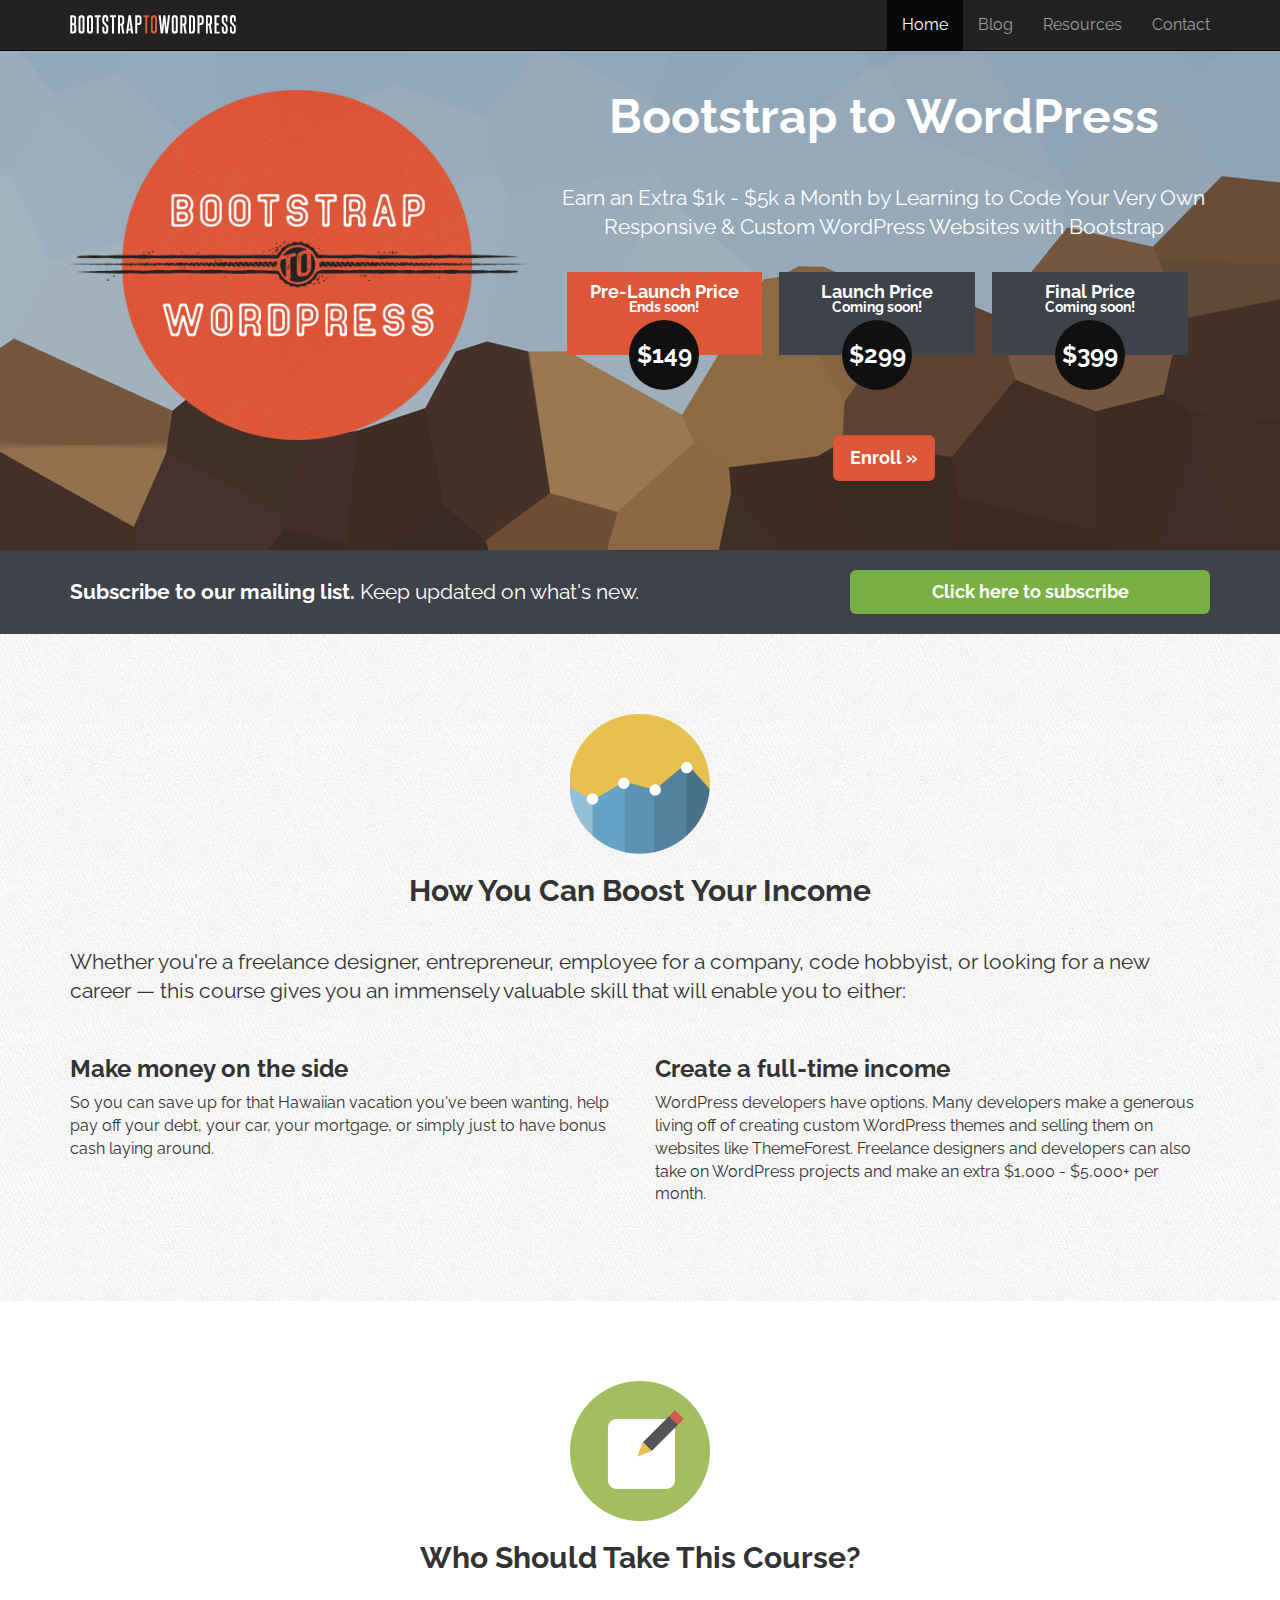
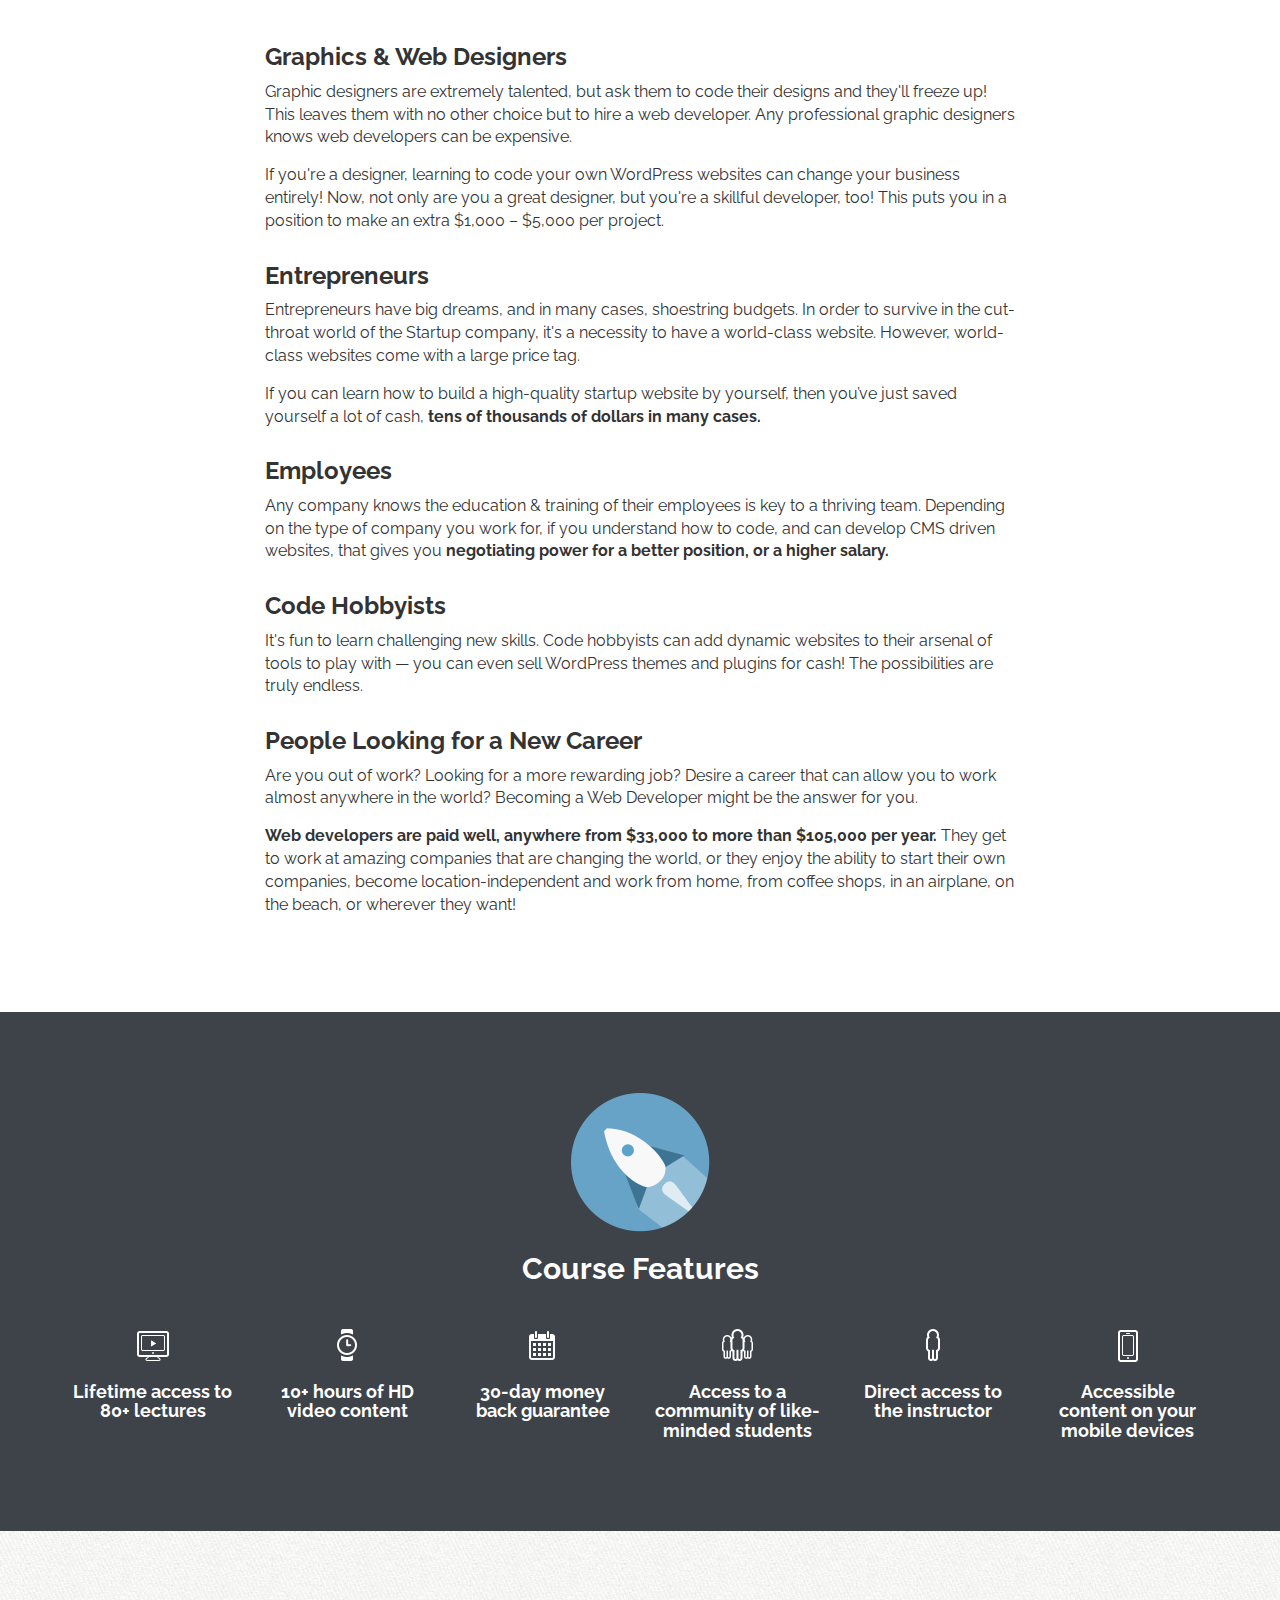
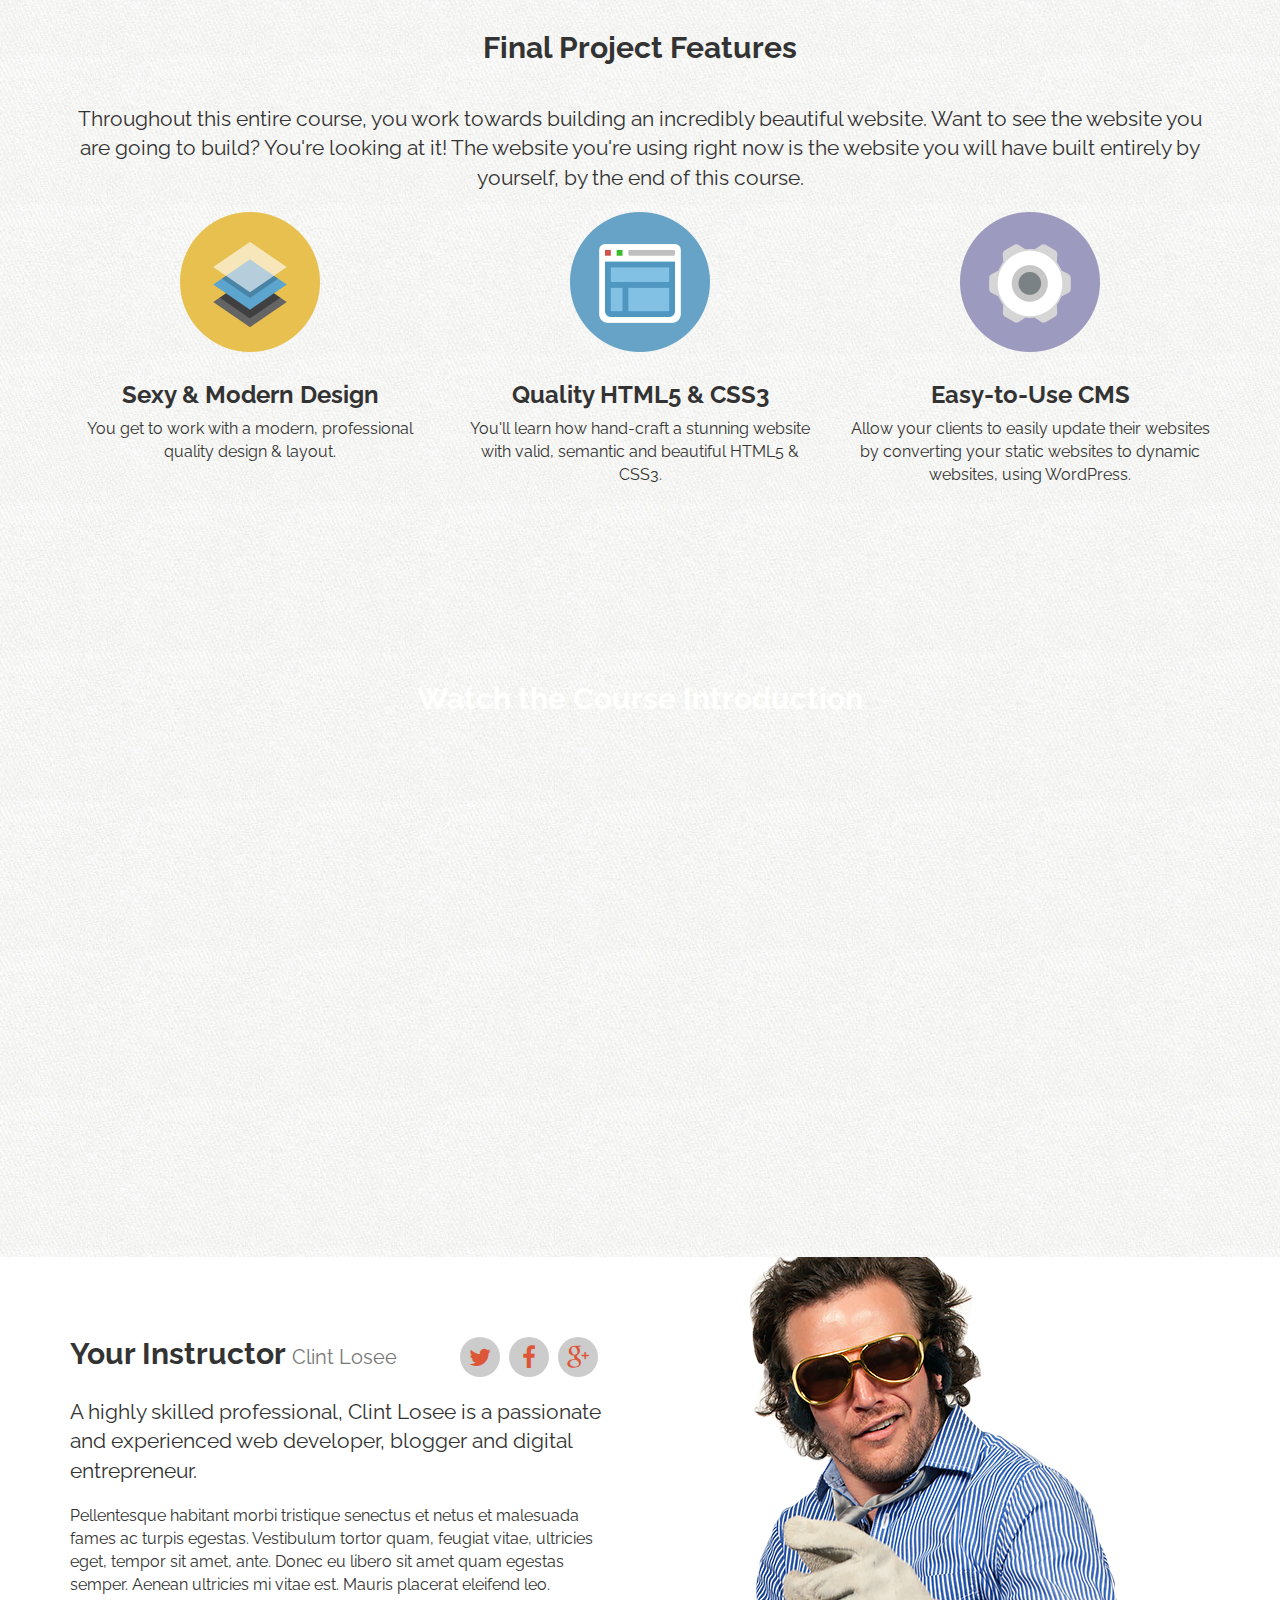
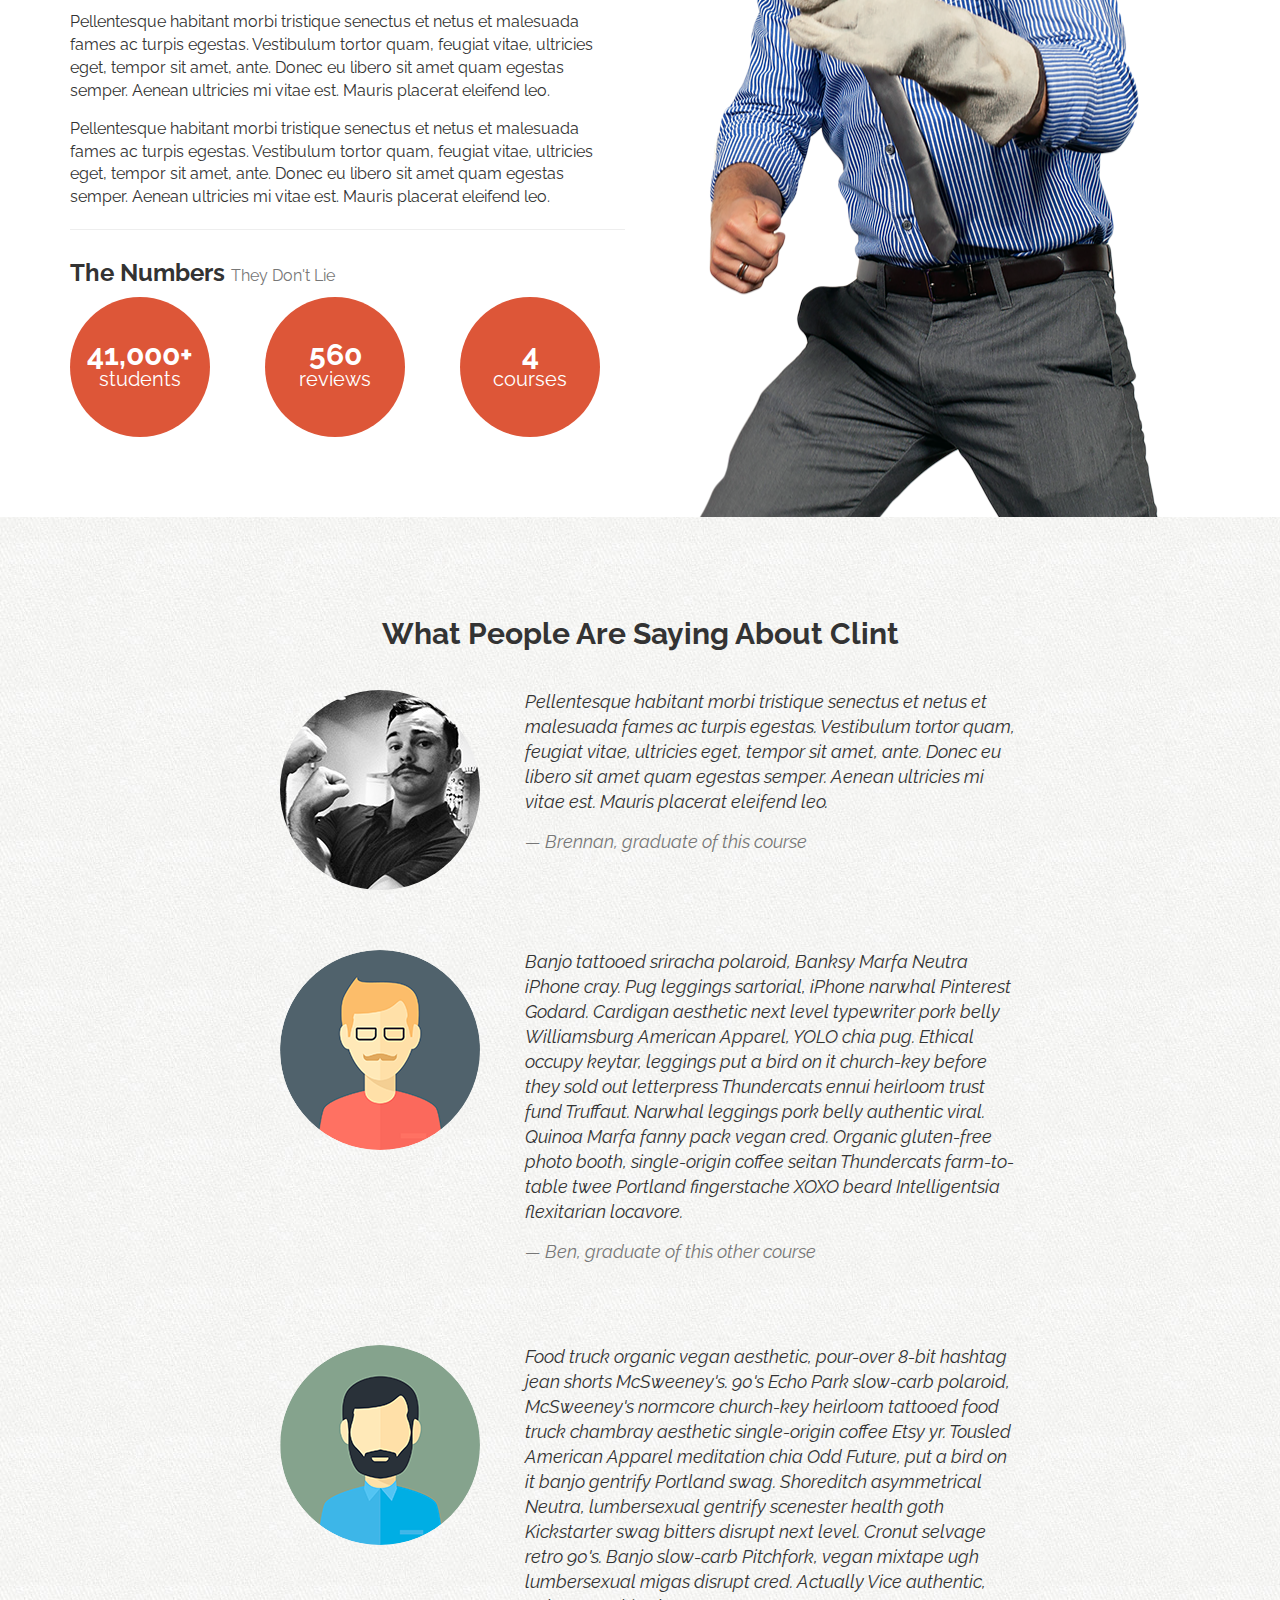
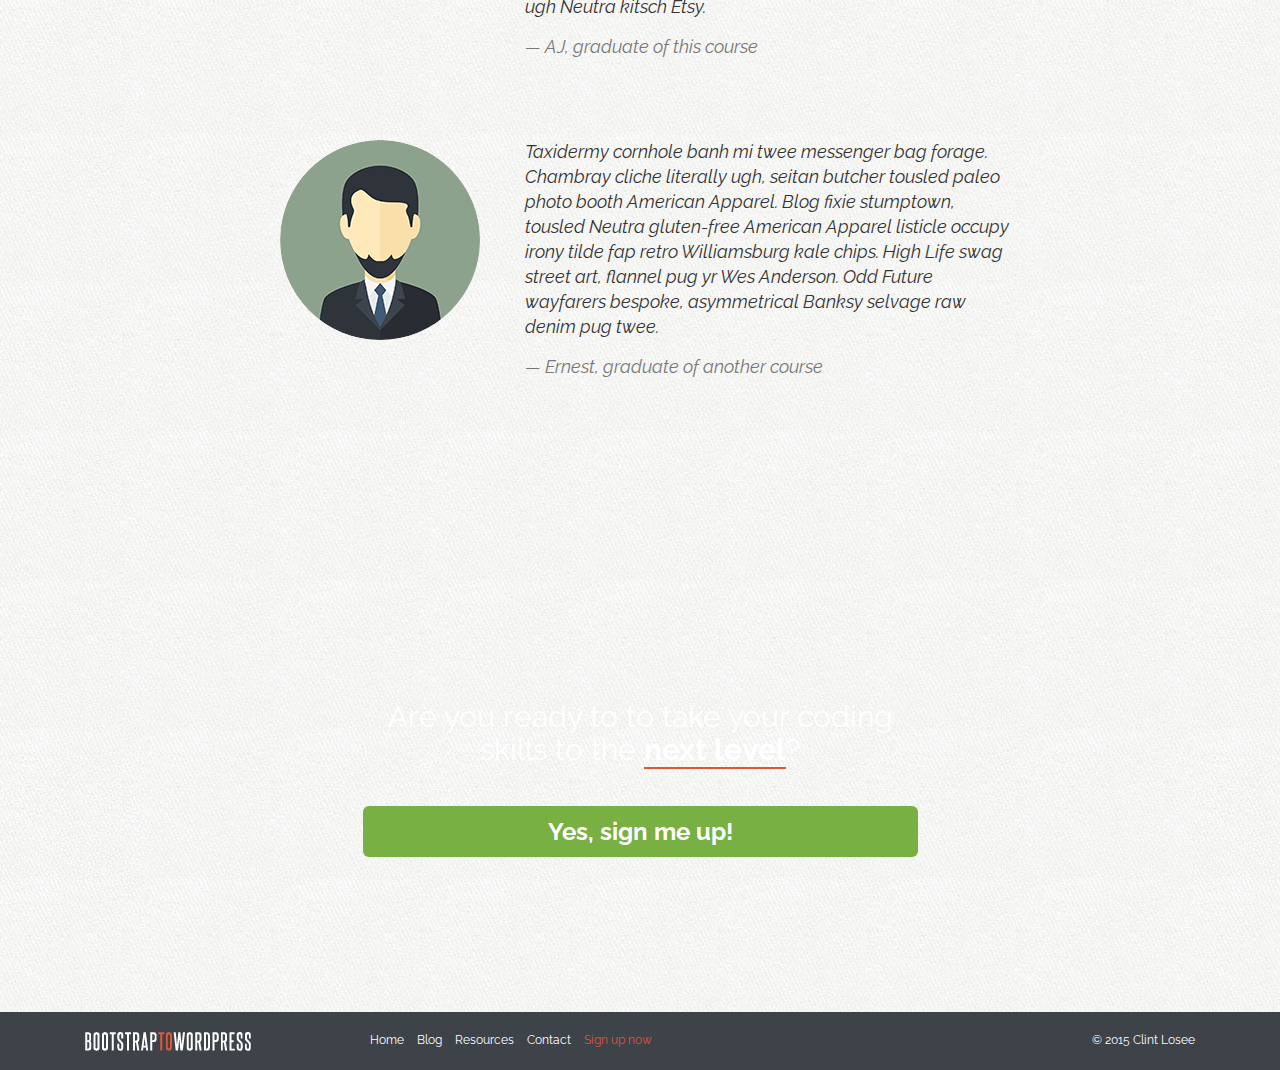
<file: Static/index.html>
<!DOCTYPE html>
<html lang="en">
    <head>
        <meta http-equiv="Content-Type" content="text/html; charset=UTF-8">
        <meta charset="utf-8">
        <meta name=viewport content="width=device-width, initial-scale=1">
        <meta name="description" content="">
        <meta name="author" content="">

        <!-- Site Favicon-->
        <link rel="icon" href="assets/img/favicon.ico">

        <!-- Bootstrap core CSS -->
        <link rel="stylesheet" href="assets/css/bootstrap.min.css">

        <!-- Font Awesome Icons -->
        <link rel="stylesheet" href="assets/css/font-awesome/css/font-awesome.min.css">

        <!-- Google Web Fonts -->
        <link href='https://fonts.googleapis.com/css?family=Raleway:400,700' rel='stylesheet' type='text/css'>

        <!-- Main CSS Styles -->
        <link rel="stylesheet" href="assets/css/styles.css">

        <title>Bootstrap to WordPress</title>

        <!-- HTML5 shiv and Respond.js IE8 support of HTML5 elements and media queries -->
        <!--[if lt IE 9]>
        <script src="https://oss.maxcdn.com/html5shiv/3.7.2/html5shiv.min.js"></script>
        <script src="https://oss.maxcdn.com/respond/1.4.2/respond.min.js"></script>
        <![endif]-->
    </head>
    <body>

        <!-- HEADER
        ================================ -->
        <header class="site-header" role="banner">

            <!-- Nav Bar -->
            <nav class="navbar-wrapper">
                <div class="navbar navbar-inverse navbar-fixed-top" role="navigation">
                    <div class="container">
                        <div class="navbar-header">
                            <button type="button" class="navbar-toggle" data-toggle="collapse" data-target=".navbar-collapse">
                                <span class="sr-only">Toggle Navigation</span>
                                <span class="icon-bar"></span>
                                <span class="icon-bar"></span>
                                <span class="icon-bar"></span>
                            </button>
                            <a href="/" class="navbar-brand"><img src="assets/img/logo.png" alt="Bootstrap to WordPress"/></a>
                        </div> <!-- end navbar-header -->
                        <div class="navbar-collapse collapse">
                            <ul class="nav navbar-nav navbar-right">
                                <li class="active"><a href="/">Home</a></li>
                                <li><a href="blog.html">Blog</a></li>
                                <li><a href="resources.html">Resources</a></li>
                                <li><a href="contact.html">Contact</a></li>
                            </ul> <!-- end nav -->
                        </div> <!-- end navbar-collapse collapse -->
                    </div> <!-- end container -->
                </div> <!-- end navbar -->
            </nav> <!-- end navbar-wrapper -->

        </header>

        <!-- HERO
        ================================ -->
        <section id="hero" data-type="background" data-speed="5">
			<article>
				<div class="container clearfix">
					<div class="row">
						<div class="col-sm-5">
							<img src="assets/img/logo-badge.png" alt="Bootstrap to WordPress" class="logo">
						</div> <!-- end col -->

						<div class="col-sm-7">
							<h1>Bootstrap to WordPress</h1>
							<p class="lead">Earn an Extra $1k - $5k a Month by Learning to Code Your Very Own Responsive &amp; Custom WordPress Websites with Bootstrap</p>

							<div id="price-timeline">
								<div class="price active">
									<h4>Pre-Launch Price <small>Ends soon!</small></h4>
									<span>$149</span>
								</div> <!-- end price -->

								<div class="price">
									<h4>Launch Price <small>Coming soon!</small></h4>
									<span>$299</span>
								</div> <!-- end price -->

								<div class="price">
									<h4>Final Price <small>Coming soon!</small></h4>
									<span>$399</span>
								</div> <!-- end price -->

								<p><a class="btn btn-lg btn-danger" href="/" role="button">Enroll &raquo;</a></p>
							</div>
						</div> <!-- end col -->
					</div> <!-- end row -->
				</div> <!-- end container -->
			</article>
        </section> <!-- end hero -->

        <!-- OPT IN SECTION
        ================================ -->
        <section id="optin">
            <div class="container">
                <div class="row">
                    <div class="col-sm-8">
                        <p class="lead"><strong>Subscribe to our mailing list.</strong> Keep updated on what's new.</p>
                    </div> <!-- end col -->

                    <div class="col-sm-4">
                        <button class="btn btn-success btn-lg btn-block" data-toggle="modal" data-target="#myModal"> Click here to subscribe</button>
                    </div> <!-- end col -->
                </div> <!-- end row -->
            </div> <!-- end container -->
        </section> <!-- end optin -->

        <!-- BOOST YOUR INCOME
        ================================ -->
        <section id="boost-income">
            <div class="container">
                <div class="section-header">
                    <img src="assets/img/icon-boost.png" alt="Chart">
                    <h2>How You Can Boost Your Income</h2>
                </div> <!-- end section-header -->

                <p class="lead">Whether you're a freelance designer, entrepreneur, employee for a company, code hobbyist, or looking for a new career — this course gives you an immensely valuable skill that will enable you to either:</p>

                <div class="row">
                    <div class="col-sm-6">
                        <h3>Make money on the side</h3>
                        <p>So you can save up for that Hawaiian vacation you've been wanting, help pay off your debt, your car, your mortgage, or simply just to have bonus cash laying around.</p>
                    </div> <!-- end col -->
                    <div class="col-sm-6">
                        <h3>Create a full-time income</h3>
                        <p>WordPress developers have options. Many developers make a generous living off of creating custom WordPress themes and selling them on websites like ThemeForest. Freelance designers and developers can also take on WordPress projects and make an extra $1,000 - $5,000+ per month.</p>
                    </div> <!-- end col -->
                </div> <!-- end row -->
            </div> <!-- end container -->
        </section>

        <!-- WHO BENEFITS
        ================================ -->
        <section id="who-benefits">
            <div class="container">
                <div class="section-header">
                    <img src="assets/img/icon-pad.png" alt="Pad and pencil">
                    <h2>Who Should Take This Course?</h2>
                </div> <!-- end section-header -->

                <div class="row">
                    <div class="col-sm-8 col-sm-offset-2">
                        <h3>Graphics &amp; Web Designers</h3>
                        <p>Graphic designers are extremely talented, but ask them to code their designs and they'll freeze up! This leaves them with no other choice but to hire a web developer. Any professional graphic designers knows web developers can be expensive.</p>
                        <p>If you're a designer, learning to code your own WordPress websites can change your business entirely! Now, not only are you a great designer, but you're a skillful developer, too! This puts you in a position to make an extra $1,000 – $5,000 per project.</p>

                        <h3>Entrepreneurs</h3>
                        <p>Entrepreneurs have big dreams, and in many cases, shoestring budgets. In order to survive in the cut-throat world of the Startup company, it's a necessity to have a world-class website. However, world-class websites come with a large price tag.</p>
                        <p>If you can learn how to build a high-quality startup website by yourself, then you’ve just saved yourself a lot of cash, <strong>tens of thousands of dollars in many cases.</strong></p>

                        <h3>Employees</h3>
                        <p>Any company knows the education &amp; training of their employees is key to a thriving team.
                        Depending on the type of company you work for, if you understand how to code, and can develop CMS driven websites, that gives you <strong>negotiating power for a better position, or a higher salary.</strong></p>

                        <h3>Code Hobbyists</h3>
                        <p>It's fun to learn challenging new skills. Code hobbyists can add dynamic websites to their arsenal of tools to play with — you can even sell WordPress themes and plugins for cash! The possibilities are truly endless.<p>

                        <h3>People Looking for a New Career</h3>
                        <p>Are you out of work? Looking for a more rewarding job? Desire a career that can allow you to work almost anywhere in the world? Becoming a Web Developer might be the answer for you.</p>
                        <p><strong>Web developers are paid well, anywhere from $33,000 to more than $105,000 per year.</strong> They get to work at amazing companies that are changing the world, or they enjoy the ability to start their own companies, become location-independent and work from home, from coffee shops, in an airplane, on the beach, or wherever they want!</p>
                    </div> <!-- end col -->
                </div> <!-- end row -->
            </div> <!-- end container -->
        </section> <!-- end who-benefits -->

        <!-- COURSE FEATURES
        ================================ -->
        <section id="course-features">
            <div class="container">
                <div class="section-header">
                    <img src="assets/img/icon-rocket.png" alt="Rocket">
                    <h2>Course Features</h2>
                </div> <!-- end section-header -->

                <div class="row">
                    <div class="col-sm-2">
                        <i class="ci ci-computer"></i>
                        <h4>Lifetime access to 80+ lectures</h4>
                    </div> <!-- end col -->
                    <div class="col-sm-2">
                        <i class="ci ci-watch"></i>
                        <h4>10+ hours of HD video content</h4>
                    </div> <!-- end col -->
                    <div class="col-sm-2">
                        <i class="ci ci-calendar"></i>
                        <h4>30-day money back guarantee</h4>
                    </div> <!-- end col -->
                    <div class="col-sm-2">
                        <i class="ci ci-community"></i>
                        <h4>Access to a community of like-minded students</h4>
                    </div> <!-- end col -->
                    <div class="col-sm-2">
                        <i class="ci ci-instructor"></i>
                        <h4>Direct access to the instructor</h4>
                    </div> <!-- end col -->
                    <div class="col-sm-2">
                        <i class="ci ci-device"></i>
                        <h4>Accessible content on your mobile devices</h4>
                    </div> <!-- end col -->
                </div> <!-- end row -->
            </div> <!-- end container -->
        </section>

        <!-- PROJECT FEATURES
        ================================ -->
        <section id="project-features">
            <div class="container">
                <h2>Final Project Features</h2>
                <p class="lead">Throughout this entire course, you work towards building an incredibly beautiful website. Want to see the website you are going to build? You're looking at it! The website you're using right now is the website you will have built entirely by yourself, by the end of this course.</p>

                <div class="row">
                    <div class="col-sm-4">
                        <img src="assets/img/icon-design.png" alt="Design">
                        <h3>Sexy &amp; Modern Design</h3>
                        <p>You get to work with a modern, professional quality design &amp; layout.</p>
                    </div> <!-- end col -->
                    <div class="col-sm-4">
                        <img src="assets/img/icon-code.png" alt="Code">
                        <h3>Quality HTML5 &amp; CSS3</h3>
                        <p>You'll learn how hand-craft a stunning website with valid, semantic and beautiful HTML5 &amp; CSS3.</p>
                    </div> <!-- end col -->
                    <div class="col-sm-4">
                        <img src="assets/img/icon-cms.png" alt="CMS">
                        <h3>Easy-to-Use CMS</h3>
                        <p>Allow your clients to easily update their websites by converting your static websites to dynamic websites, using WordPress.</p>
                    </div> <!-- end col -->
                </div> <!-- end row -->
            </div> <!-- end container -->
        </section>

        <!-- VIDEO FEATURETTE
        ================================ -->
        <section id="video-feature">
			<div class="container">
				<div class="row">
					<div class="col-sm-8 col-sm-offset-2">
						<h2>Watch the Course Introduction</h2>
						<iframe width="100%" height="415" src="https://www.youtube.com/embed/UfVB9u0-Dvs?rel=0&amp;showinfo=0" frameborder="0" allowfullscreen></iframe>
					</div>
				</div> <!-- end row -->
			</div> <!-- end container -->
        </section>

        <!-- INSTRUCTOR
        ================================ -->
        <section id="instructor">
			<div class="container">
				<div class="row">
					<div class="col-sm-8 col-md-6">
						<div class="row">
							<div class="col-lg-8">
								<h2>Your Instructor <small>Clint Losee</small></h2>
							</div> <!-- end col -->
							<div class="col-lg-4">
								<a href="https://twitter.com" target="_blank" class="badge social twitter"><i class="fa fa-twitter"></i></a>
								<a href="https://facebook.com" target="_blank" class="badge social facebook"><i class="fa fa-facebook"></i></a>
								<a href="https://googleplus.com" target="_blank" class="badge social gplus"><i class="fa fa-google-plus"></i></a>
							</div> <!-- end col -->
						</div> <!-- end row -->
						
						<p class="lead">A highly skilled professional, Clint Losee is a passionate and experienced web developer, blogger and digital entrepreneur.</p>
						
						<p>Pellentesque habitant morbi tristique senectus et netus et malesuada fames ac turpis egestas. Vestibulum tortor quam, feugiat vitae, ultricies eget, tempor sit amet, ante. Donec eu libero sit amet quam egestas semper. Aenean ultricies mi vitae est. Mauris placerat eleifend leo.</p>
						
						<p>Pellentesque habitant morbi tristique senectus et netus et malesuada fames ac turpis egestas. Vestibulum tortor quam, feugiat vitae, ultricies eget, tempor sit amet, ante. Donec eu libero sit amet quam egestas semper. Aenean ultricies mi vitae est. Mauris placerat eleifend leo.</p>
						
						<p>Pellentesque habitant morbi tristique senectus et netus et malesuada fames ac turpis egestas. Vestibulum tortor quam, feugiat vitae, ultricies eget, tempor sit amet, ante. Donec eu libero sit amet quam egestas semper. Aenean ultricies mi vitae est. Mauris placerat eleifend leo.</p>
						
						<hr>
						
						<h3>The Numbers <small>They Don't Lie</small></h3>
						
						<div class="row">
							<div class="col-xs-4">
								<div class="num">
									<div class="num-content">
										41,000+ <span>students</span>
									</div> <!-- end num-content -->
								</div> <!-- end num -->
							</div> <!-- end col -->
							
							<div class="col-xs-4">
								<div class="num">
									<div class="num-content">
										560 <span>reviews</span>
									</div> <!-- end num-content -->
								</div> <!-- end num -->
							</div> <!-- end col -->
							
							<div class="col-xs-4">
								<div class="num">
									<div class="num-content">
										4 <span>courses</span>
									</div> <!-- end num-content -->
								</div> <!-- end num -->
							</div> <!-- end col -->
						</div> <!-- end row -->
						
					</div> <!-- end col -->
				</div> <!-- end row -->
			</div> <!-- end container -->
        </section> <!-- end instructor -->

        <!-- TESTIMONIALS
        ================================ -->
        <section id="kudos">
        	<div class="container">
        		<div class="row">
        			<div class="col-sm-8 col-sm-offset-2">
        				
        				<h2>What People Are Saying About Clint</h2>
        				
        				<!-- TESTIMONIAL -->
        				<div class="row testimonial">
        					<div class="col-sm-4">
        						<img src="assets/img/brennan.jpg" alt="Brennan">
        					</div> <!-- end col -->
        					<div class="col-sm-8">
        						<blockquote>
        							Pellentesque habitant morbi tristique senectus et netus et malesuada fames ac turpis egestas. Vestibulum tortor quam, feugiat vitae, ultricies eget, tempor sit amet, ante. Donec eu libero sit amet quam egestas semper. Aenean ultricies mi vitae est. Mauris placerat eleifend leo.
        							<cite>&mdash; Brennan, graduate of this course</cite>
        						</blockquote> <!-- end blockquote -->
        					</div> <!-- end col -->
        				</div> <!-- end row testimonial -->
        				
        				<!-- TESTIMONIAL -->
        				<div class="row testimonial">
        					<div class="col-sm-4">
        						<img src="assets/img/ben.png" alt="Illustration of a man with a moustache">
        					</div> <!-- end col -->
        					<div class="col-sm-8">
        						<blockquote>
        							Banjo tattooed sriracha polaroid, Banksy Marfa Neutra iPhone cray. Pug leggings sartorial, iPhone narwhal Pinterest Godard. Cardigan aesthetic next level typewriter pork belly Williamsburg American Apparel, YOLO chia pug. Ethical occupy keytar, leggings put a bird on it church-key before they sold out letterpress Thundercats ennui heirloom trust fund Truffaut. Narwhal leggings pork belly authentic viral. Quinoa Marfa fanny pack vegan cred. Organic gluten-free photo booth, single-origin coffee seitan Thundercats farm-to-table twee Portland fingerstache XOXO beard Intelligentsia flexitarian locavore.
        							<cite>&mdash; Ben, graduate of this other course</cite>
        						</blockquote> <!-- end blockquote -->
        					</div> <!-- end col -->
        				</div> <!-- end row testimonial -->
        				
        				<!-- TESTIMONIAL -->
        				<div class="row testimonial">
        					<div class="col-sm-4">
        						<img src="assets/img/aj.png" alt="Illustration of a man with a beard">
        					</div> <!-- end col -->
        					<div class="col-sm-8">
        						<blockquote>
        							Food truck organic vegan aesthetic, pour-over 8-bit hashtag jean shorts McSweeney's. 90's Echo Park slow-carb polaroid, McSweeney's normcore church-key heirloom tattooed food truck chambray aesthetic single-origin coffee Etsy yr. Tousled American Apparel meditation chia Odd Future, put a bird on it banjo gentrify Portland swag. Shoreditch asymmetrical Neutra, lumbersexual gentrify scenester health goth Kickstarter swag bitters disrupt next level. Cronut selvage retro 90's. Banjo slow-carb Pitchfork, vegan mixtape ugh lumbersexual migas disrupt cred. Actually Vice authentic, ugh Neutra kitsch Etsy.
        							<cite>&mdash; AJ, graduate of this course</cite>
        						</blockquote> <!-- end blockquote -->
        					</div> <!-- end col -->
        				</div> <!-- end row testimonial -->
        				
        				<!-- TESTIMONIAL -->
        				<div class="row testimonial">
        					<div class="col-sm-4">
        						<img src="assets/img/ernest.png" alt="Illustration of a man with a beard in a suit">
        					</div> <!-- end col -->
        					<div class="col-sm-8">
        						<blockquote>
        							Taxidermy cornhole banh mi twee messenger bag forage. Chambray cliche literally ugh, seitan butcher tousled paleo photo booth American Apparel. Blog fixie stumptown, tousled Neutra gluten-free American Apparel listicle occupy irony tilde fap retro Williamsburg kale chips. High Life swag street art, flannel pug yr Wes Anderson. Odd Future wayfarers bespoke, asymmetrical Banksy selvage raw denim pug twee.
        							<cite>&mdash; Ernest, graduate of another course</cite>
        						</blockquote> <!-- end blockquote -->
        					</div> <!-- end col -->
        				</div> <!-- end row testimonial -->
        				
        			</div> <!-- end col -->
        		</div> <!-- end row -->
        	</div> <!-- end container -->
        </section> <!-- end kudos -->

        <!-- SIGN UP SECTION
        ================================ -->
        <section id="signup" data-type="background" data-speed="4">
			<div class="container">
				<div class="row">
					<div class="col-sm-6 col-sm-offset-3">
						<h2>Are you ready to to take your coding skills to the <strong>next level</strong>?</h2>
						<p><a href="#" class="btn btn-lg btn-block btn-success ">Yes, sign me up!</a></p>
					</div> <!-- end col -->
				</div> <!-- end row -->
			</div> <!-- end container -->
        </section> <!-- end sign-up -->

        <!-- FOOTER
        ================================ -->
        <footer>
			<div class="container">
				<div class="col-sm-3">
					<p><a href="/"><img src="assets/img/logo.png" alt="Bootstrap to WordPress"></a></p>
				</div> <!-- end col -->
				
				<div class="col-sm-6">
					<nav>
						<ul class="list-unstyled list-inline">
							<li><a href="/">Home</a></li>
							<li><a href="">Blog</a></li>
							<li><a href="">Resources</a></li>
							<li><a href="">Contact</a></li>
							<li class="signup-link"><a href="">Sign up now</a></li>
						</ul> <!-- end list-unstyled -->
					</nav> <!-- end nav -->
				</div> <!-- end col -->
				<div class="col-sm-3">
					<p class="pull-right">&copy; 2015 Clint Losee</p>
				</div> <!-- end col -->
			</div> <!-- end container -->
        </footer> <!-- end footer -->

        <!-- MODAL SECTION
        ================================ -->
        <div class="modal fade" id="myModal">
            <div class="modal-dialog">
                <div class="modal-content">
                    <div class="modal-header">
                        <button type="button" class="close" data-dismiss="modal"><span aria-hidden="true">&times;</span><span class="sr-only">Close</span></button>
                        <h4 class="modal-title" id="myModalLabel"><i class="fa fa-envelope"></i>Subscribe</h4>
                    </div> <!-- end modal-header -->

                    <div class="modal-body">
                        <p>Simply enter your name and e-mail to stay up-to-date on the latest news and information!</p>

                        <form class="form-inline" role="form">
                            <div class="form-group">
                                <label class="sr-only" for="subscribe-name">Your first name</label>
                                <input type="text" class="form-control" id="subscribe-name" placeholder="Your first name">
                            </div> <!-- end form-group -->
                            <div class="form-group">
                                <label class="sr-only" for="subscribe-email">and your e-mail</label>
                                <input type="text" class="form-control" id="subscribe-email" placeholder="and your e-mail">
                            </div> <!-- end form-group -->

                            <input type="submit" class="btn btn-danger" value="Subscribe">
                        </form>

                        <hr>

                        <p><small>By providing your e-mail you consent to receiving promotional e-mails &amp; newsletters. <br>No spam. Just good stuff. We respect your privacy &amp; you may unsubscribe at any time.</small></p>
                    </div> <!-- end modal-body -->
                </div> <!-- end modal-content -->
            </div> <!-- end modal-dialog -->
        </div> <!-- end modal -->

        <!-- JAVASCRIPT -->
        <script src="https://ajax.googleapis.com/ajax/libs/jquery/2.1.4/jquery.min.js"></script>
        <script type="text/javascript">
            if (typeof jQuery == 'undefined') {
                document.write(unescape("%3Cscript src='assets/js/jquery-2.1.4.min.js'"));
            }
        </script>
        <script src="assets/js/bootstrap.min.js"></script>
        <script src="assets/js/main.js"></script>
    </body>
</html>
</file>
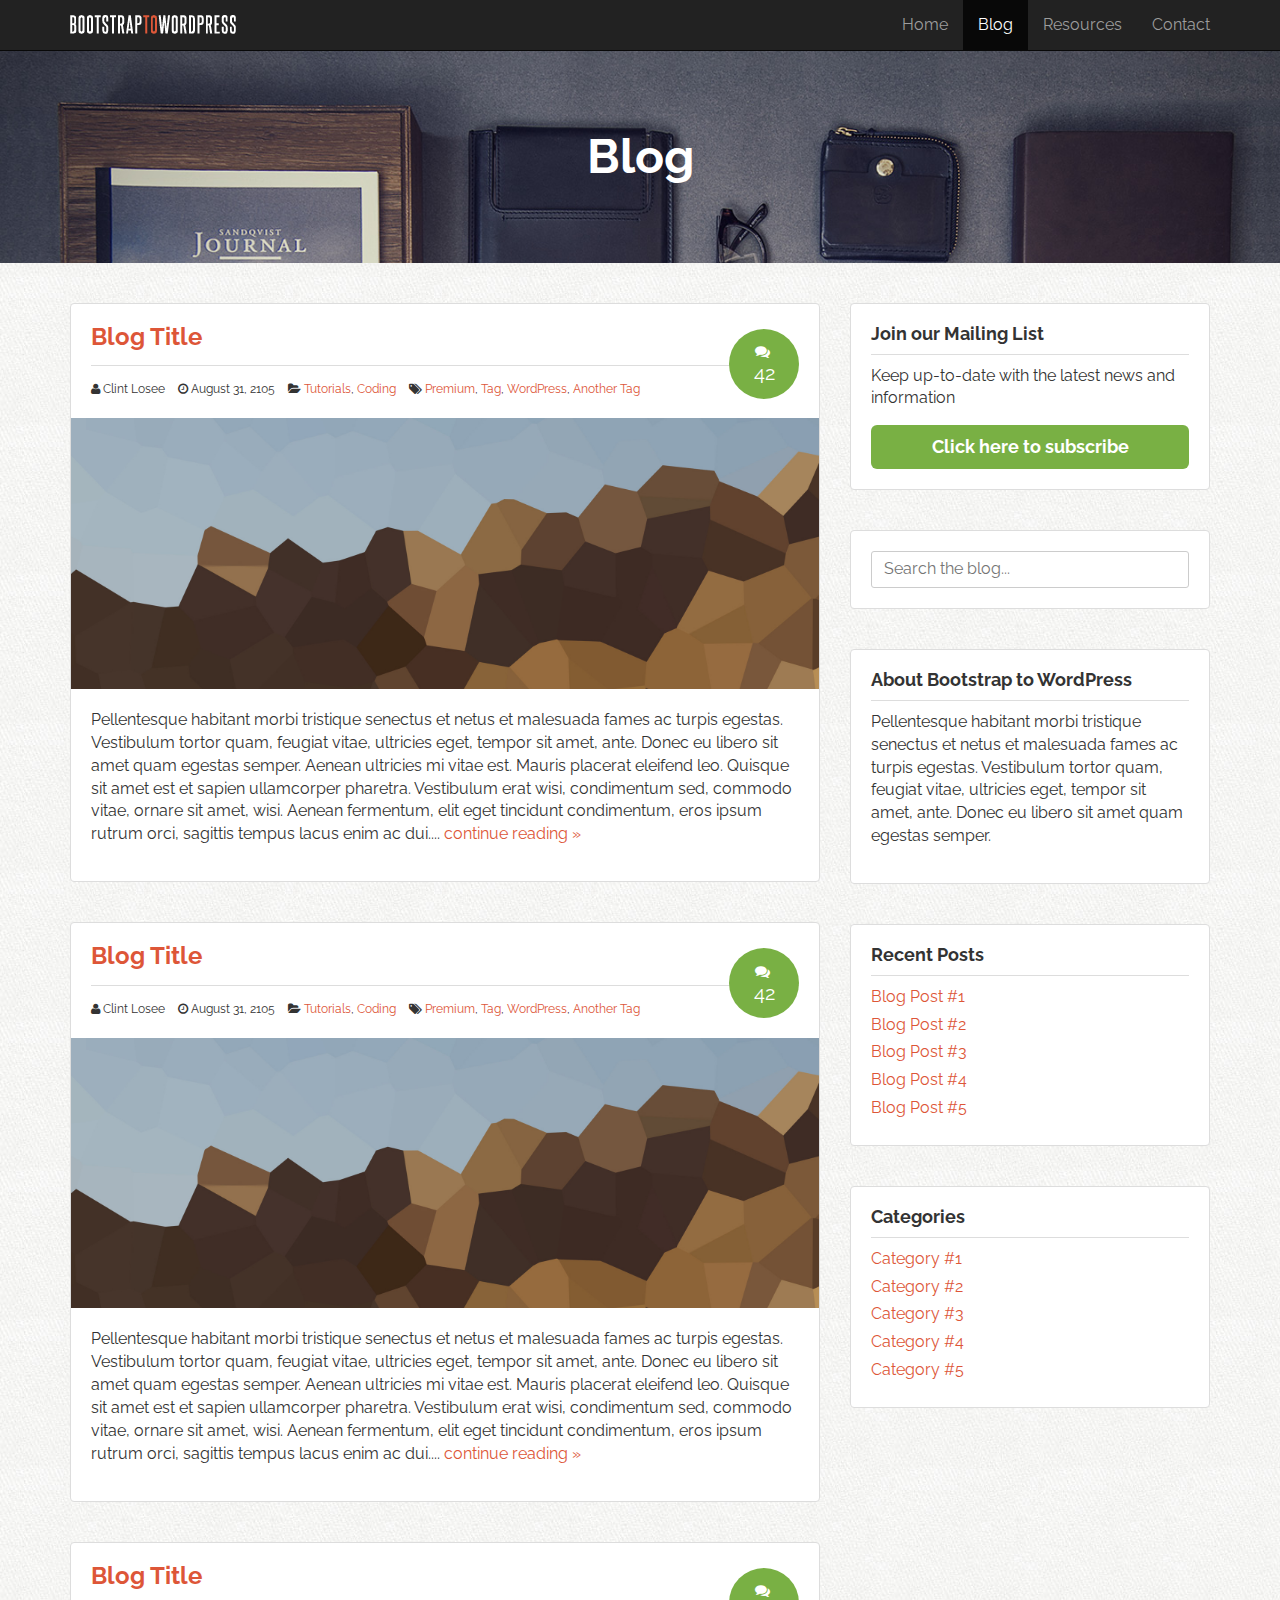
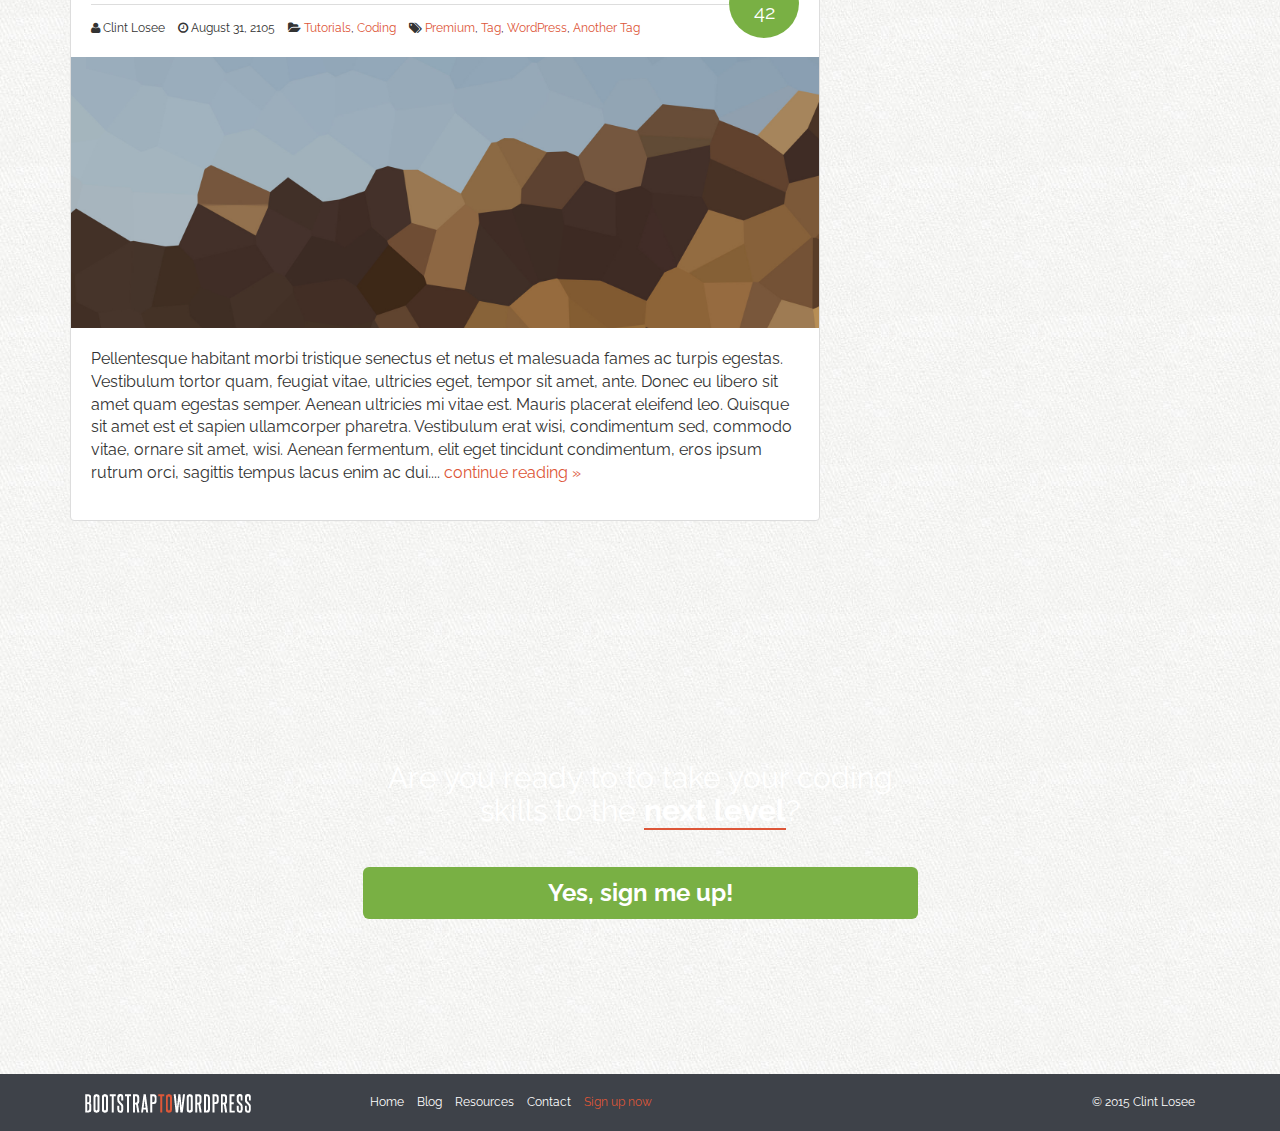
<file: Static/blog.html>
<!DOCTYPE html>
<html lang="en">
    <head>
        <meta http-equiv="Content-Type" content="text/html; charset=UTF-8">
        <meta charset="utf-8">
        <meta name=viewport content="width=device-width, initial-scale=1">
        <meta name="description" content="">
        <meta name="author" content="">

        <!-- Site Favicon-->
        <link rel="icon" href="assets/img/favicon.ico">

        <!-- Bootstrap core CSS -->
        <link rel="stylesheet" href="assets/css/bootstrap.min.css">

        <!-- Font Awesome Icons -->
        <link rel="stylesheet" href="assets/css/font-awesome/css/font-awesome.min.css">

        <!-- Google Web Fonts -->
        <link href='https://fonts.googleapis.com/css?family=Raleway:400,700' rel='stylesheet' type='text/css'>

        <!-- Main CSS Styles -->
        <link rel="stylesheet" href="assets/css/styles.css">

        <title>Bootstrap to WordPress</title>

        <!-- HTML5 shiv and Respond.js IE8 support of HTML5 elements and media queries -->
        <!--[if lt IE 9]>
        <script src="https://oss.maxcdn.com/html5shiv/3.7.2/html5shiv.min.js"></script>
        <script src="https://oss.maxcdn.com/respond/1.4.2/respond.min.js"></script>
        <![endif]-->
    </head>
    <body class="blog">

        <!-- HEADER
        ================================ -->
        <header class="site-header" role="banner">

            <!-- Nav Bar -->
            <nav class="navbar-wrapper">
                <div class="navbar navbar-inverse navbar-fixed-top" role="navigation">
                    <div class="container">
                        <div class="navbar-header">
                            <button type="button" class="navbar-toggle" data-toggle="collapse" data-target=".navbar-collapse">
                                <span class="sr-only">Toggle Navigation</span>
                                <span class="icon-bar"></span>
                                <span class="icon-bar"></span>
                                <span class="icon-bar"></span>
                            </button>
                            <a href="/" class="navbar-brand"><img src="assets/img/logo.png" alt="Bootstrap to WordPress"/></a>
                        </div> <!-- end navbar-header -->
                        <div class="navbar-collapse collapse">
                            <ul class="nav navbar-nav navbar-right">
                                <li><a href="/">Home</a></li>
                                <li class="active"><a href="blog.html">Blog</a></li>
                                <li><a href="resources.html">Resources</a></li>
                                <li><a href="contact.html">Contact</a></li>
                            </ul> <!-- end nav -->
                        </div> <!-- end navbar-collapse collapse -->
                    </div> <!-- end container -->
                </div> <!-- end navbar -->
            </nav> <!-- end navbar-wrapper -->

        </header>

        <section class="feature-image feature-image-default-alt" data-type="background" data-speed="2">
            <h1 class="page-title">Blog</h1>
        </section> <!-- end section -->

        <!-- BLOG CONTENT SECTION
        ================================ -->
        <div class="container">
            <div class="row" id="primary">
                <main id="content" class="col-sm-8" role="main">
                    <article class="post">
                        <header>
                            <h3><a href="post.html">Blog Title</a></h3>
                            <div class="post-details">
                                <i class="fa fa-user"></i>Clint Losee
                                <i class="fa fa-clock-o"></i><time>August 31, 2105</time>
                                <i class="fa fa-folder-open"></i><a href="">Tutorials</a>, <a href="">Coding</a>
                                <i class="fa fa-tags"></i><a href="">Premium</a>, <a href="">Tag</a>, <a href="">WordPress</a>, <a href="">Another Tag</a>

                                <div class="post-comments-badge">
                                    <a href=""><i class="fa fa-comments"></i>42</a>
                                </div>
                            </div> <!-- end post-details -->
                        </header> <!-- end header -->
                        <div class="post-image">
                            <img src="assets/img/hero-bg.jpg" alt="Hero Image">
                        </div> <!-- end post-image -->
                        <div class="post-excerpt">
                            <p>Pellentesque habitant morbi tristique senectus et netus et malesuada fames ac turpis egestas. Vestibulum tortor quam, feugiat vitae, ultricies eget, tempor sit amet, ante. Donec eu libero sit amet quam egestas semper. Aenean ultricies mi vitae est. Mauris placerat eleifend leo. Quisque sit amet est et sapien ullamcorper pharetra. Vestibulum erat wisi, condimentum sed, commodo vitae, ornare sit amet, wisi. Aenean fermentum, elit eget tincidunt condimentum, eros ipsum rutrum orci, sagittis tempus lacus enim ac dui.... <a href="post.html">continue reading &raquo;</a></p>
                        </div> <!-- end post-excerpt -->
                    </article> <!-- end article post -->

                    <article class="post">
                        <header>
                            <h3><a href="post.html">Blog Title</a></h3>
                            <div class="post-details">
                                <i class="fa fa-user"></i>Clint Losee
                                <i class="fa fa-clock-o"></i><time>August 31, 2105</time>
                                <i class="fa fa-folder-open"></i><a href="">Tutorials</a>, <a href="">Coding</a>
                                <i class="fa fa-tags"></i><a href="">Premium</a>, <a href="">Tag</a>, <a href="">WordPress</a>, <a href="">Another Tag</a>

                                <div class="post-comments-badge">
                                    <a href=""><i class="fa fa-comments"></i>42</a>
                                </div>
                            </div> <!-- end post-details -->
                        </header> <!-- end header -->
                        <div class="post-image">
                            <img src="assets/img/hero-bg.jpg" alt="Hero Image">
                        </div> <!-- end post-image -->
                        <div class="post-excerpt">
                            <p>Pellentesque habitant morbi tristique senectus et netus et malesuada fames ac turpis egestas. Vestibulum tortor quam, feugiat vitae, ultricies eget, tempor sit amet, ante. Donec eu libero sit amet quam egestas semper. Aenean ultricies mi vitae est. Mauris placerat eleifend leo. Quisque sit amet est et sapien ullamcorper pharetra. Vestibulum erat wisi, condimentum sed, commodo vitae, ornare sit amet, wisi. Aenean fermentum, elit eget tincidunt condimentum, eros ipsum rutrum orci, sagittis tempus lacus enim ac dui.... <a href="post.html">continue reading &raquo;</a></p>
                        </div> <!-- end post-excerpt -->
                    </article> <!-- end article post -->

                    <article class="post">
                        <header>
                            <h3><a href="post.html">Blog Title</a></h3>
                            <div class="post-details">
                                <i class="fa fa-user"></i>Clint Losee
                                <i class="fa fa-clock-o"></i><time>August 31, 2105</time>
                                <i class="fa fa-folder-open"></i><a href="">Tutorials</a>, <a href="">Coding</a>
                                <i class="fa fa-tags"></i><a href="">Premium</a>, <a href="">Tag</a>, <a href="">WordPress</a>, <a href="">Another Tag</a>

                                <div class="post-comments-badge">
                                    <a href=""><i class="fa fa-comments"></i>42</a>
                                </div>
                            </div> <!-- end post-details -->
                        </header> <!-- end header -->
                        <div class="post-image">
                            <img src="assets/img/hero-bg.jpg" alt="Hero Image">
                        </div> <!-- end post-image -->
                        <div class="post-excerpt">
                            <p>Pellentesque habitant morbi tristique senectus et netus et malesuada fames ac turpis egestas. Vestibulum tortor quam, feugiat vitae, ultricies eget, tempor sit amet, ante. Donec eu libero sit amet quam egestas semper. Aenean ultricies mi vitae est. Mauris placerat eleifend leo. Quisque sit amet est et sapien ullamcorper pharetra. Vestibulum erat wisi, condimentum sed, commodo vitae, ornare sit amet, wisi. Aenean fermentum, elit eget tincidunt condimentum, eros ipsum rutrum orci, sagittis tempus lacus enim ac dui.... <a href="post.html">continue reading &raquo;</a></p>
                        </div> <!-- end post-excerpt -->
                    </article> <!-- end article post -->
                </main> <!-- end main content -->

                <!-- BLOG SIDEBAR
                ================================ -->
                <aside class="col-sm-4">
                    <div class="widget">
                        <h4>Join our Mailing List</h4>
                        <p>Keep up-to-date with the latest news and information</p>
                        <button class="btn btn-success btn-lg btn-block" data-toggle="modal" data-target="#myModal">Click here to subscribe</button>
                    </div> <!-- end widget -->

                    <div class="widget">
                        <form role="form" class="search-form">
                            <label for="sidebar-search" class="sr-only">Search the blog</label>
                            <input type="text" id="sidebar-search" placeholder="Search the blog...">
                        </form>
                    </div> <!-- end widget -->

                    <div class="widget">
                        <h4>About Bootstrap to WordPress</h4>
                        <p>Pellentesque habitant morbi tristique senectus et netus et malesuada fames ac turpis egestas. Vestibulum tortor quam, feugiat vitae, ultricies eget, tempor sit amet, ante. Donec eu libero sit amet quam egestas semper.</p>
                    </div> <!-- end widget -->

                    <div class="widget">
                        <h4>Recent Posts</h4>
                        <ul>
                            <li><a href="#">Blog Post #1</a></li>
                            <li><a href="#">Blog Post #2</a></li>
                            <li><a href="#">Blog Post #3</a></li>
                            <li><a href="#">Blog Post #4</a></li>
                            <li><a href="#">Blog Post #5</a></li>
                        </ul>
                    </div> <!-- end widget -->

                    <div class="widget">
                        <h4>Categories</h4>
                        <ul>
                            <li><a href="#">Category #1</a></li>
                            <li><a href="#">Category #2</a></li>
                            <li><a href="#">Category #3</a></li>
                            <li><a href="#">Category #4</a></li>
                            <li><a href="#">Category #5</a></li>
                        </ul>
                    </div> <!-- end widget -->
                </aside> <!-- end aside -->

            </div> <!-- end row primary -->
        </div> <!-- end container -->

        <!-- SIGN UP SECTION
        ================================ -->
        <section id="signup" data-type="background" data-speed="4">
			<div class="container">
				<div class="row">
					<div class="col-sm-6 col-sm-offset-3">
						<h2>Are you ready to to take your coding skills to the <strong>next level</strong>?</h2>
						<p><a href="#" class="btn btn-lg btn-block btn-success ">Yes, sign me up!</a></p>
					</div> <!-- end col -->
				</div> <!-- end row -->
			</div> <!-- end container -->
        </section> <!-- end sign-up -->

        <!-- FOOTER
        ================================ -->
        <footer>
			<div class="container">
				<div class="col-sm-3">
					<p><a href="/"><img src="assets/img/logo.png" alt="Bootstrap to WordPress"></a></p>
				</div> <!-- end col -->

				<div class="col-sm-6">
					<nav>
						<ul class="list-unstyled list-inline">
							<li><a href="/">Home</a></li>
							<li><a href="">Blog</a></li>
							<li><a href="">Resources</a></li>
							<li><a href="">Contact</a></li>
							<li class="signup-link"><a href="">Sign up now</a></li>
						</ul> <!-- end list-unstyled -->
					</nav> <!-- end nav -->
				</div> <!-- end col -->
				<div class="col-sm-3">
					<p class="pull-right">&copy; 2015 Clint Losee</p>
				</div> <!-- end col -->
			</div> <!-- end container -->
        </footer> <!-- end footer -->

        <!-- MODAL SECTION
        ================================ -->
        <div class="modal fade" id="myModal">
            <div class="modal-dialog">
                <div class="modal-content">
                    <div class="modal-header">
                        <button type="button" class="close" data-dismiss="modal"><span aria-hidden="true">&times;</span><span class="sr-only">Close</span></button>
                        <h4 class="modal-title" id="myModalLabel"><i class="fa fa-envelope"></i>Subscribe</h4>
                    </div> <!-- end modal-header -->

                    <div class="modal-body">
                        <p>Simply enter your name and e-mail to stay up-to-date on the latest news and information!</p>

                        <form class="form-inline" role="form">
                            <div class="form-group">
                                <label class="sr-only" for="subscribe-name">Your first name</label>
                                <input type="text" class="form-control" id="subscribe-name" placeholder="Your first name">
                            </div> <!-- end form-group -->
                            <div class="form-group">
                                <label class="sr-only" for="subscribe-email">and your e-mail</label>
                                <input type="text" class="form-control" id="subscribe-email" placeholder="and your e-mail">
                            </div> <!-- end form-group -->

                            <input type="submit" class="btn btn-danger" value="Subscribe">
                        </form>

                        <hr>

                        <p><small>By providing your e-mail you consent to receiving promotional e-mails &amp; newsletters. <br>No spam. Just good stuff. We respect your privacy &amp; you may unsubscribe at any time.</small></p>
                    </div> <!-- end modal-body -->
                </div> <!-- end modal-content -->
            </div> <!-- end modal-dialog -->
        </div> <!-- end modal -->

        <!-- JAVASCRIPT -->
        <script src="https://ajax.googleapis.com/ajax/libs/jquery/2.1.4/jquery.min.js"></script>
        <script type="text/javascript">
            if (typeof jQuery == 'undefined') {
                document.write(unescape("%3Cscript src='assets/js/jquery-2.1.4.min.js'"));
            }
        </script>
        <script src="assets/js/bootstrap.min.js"></script>
        <script src="assets/js/main.js"></script>
    </body>
</html>
</file>
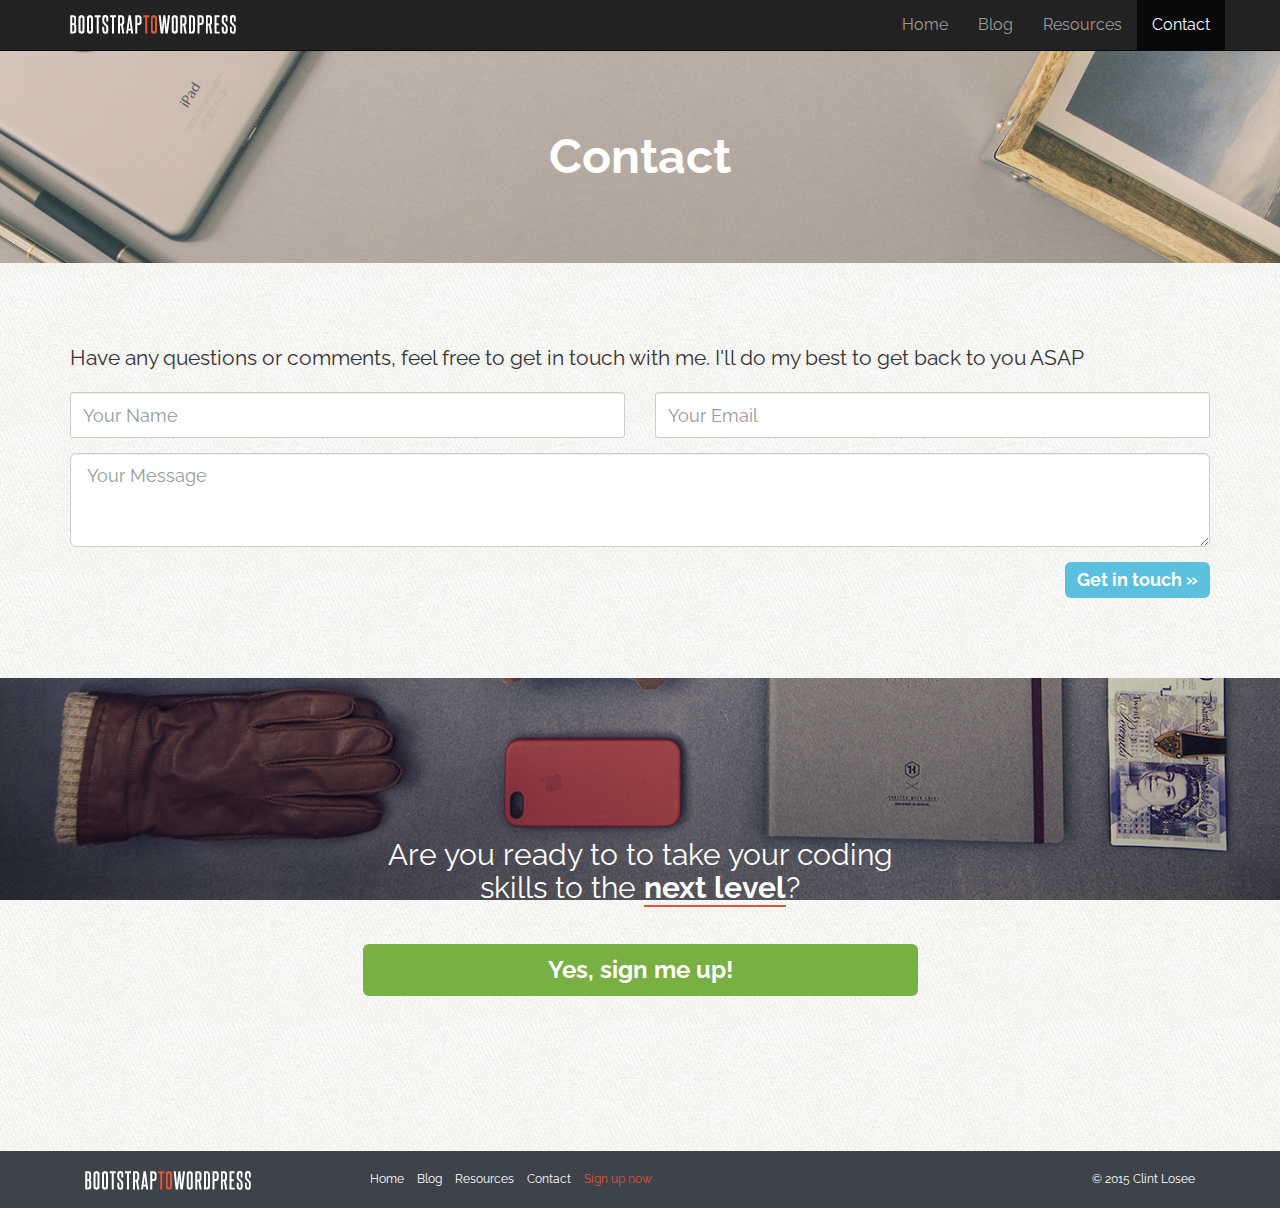
<file: Static/contact.html>
<!DOCTYPE html>
<html lang="en">
    <head>
        <meta http-equiv="Content-Type" content="text/html; charset=UTF-8">
        <meta charset="utf-8">
        <meta name=viewport content="width=device-width, initial-scale=1">
        <meta name="description" content="">
        <meta name="author" content="">

        <!-- Site Favicon-->
        <link rel="icon" href="assets/img/favicon.ico">

        <!-- Bootstrap core CSS -->
        <link rel="stylesheet" href="assets/css/bootstrap.min.css">

        <!-- Font Awesome Icons -->
        <link rel="stylesheet" href="assets/css/font-awesome/css/font-awesome.min.css">

        <!-- Google Web Fonts -->
        <link href='https://fonts.googleapis.com/css?family=Raleway:400,700' rel='stylesheet' type='text/css'>

        <!-- Main CSS Styles -->
        <link rel="stylesheet" href="assets/css/styles.css">

        <title>Contact | Bootstrap to WordPress</title>

        <!-- HTML5 shiv and Respond.js IE8 support of HTML5 elements and media queries -->
        <!--[if lt IE 9]>
        <script src="https://oss.maxcdn.com/html5shiv/3.7.2/html5shiv.min.js"></script>
        <script src="https://oss.maxcdn.com/respond/1.4.2/respond.min.js"></script>
        <![endif]-->
    </head>
    <body class="full-width contact">

        <!-- HEADER
        ================================ -->
        <header class="site-header" role="banner">

            <!-- Nav Bar -->
            <nav class="navbar-wrapper">
                <div class="navbar navbar-inverse navbar-fixed-top" role="navigation">
                    <div class="container">
                        <div class="navbar-header">
                            <button type="button" class="navbar-toggle" data-toggle="collapse" data-target=".navbar-collapse">
                                <span class="sr-only">Toggle Navigation</span>
                                <span class="icon-bar"></span>
                                <span class="icon-bar"></span>
                                <span class="icon-bar"></span>
                            </button>
                            <a href="/" class="navbar-brand"><img src="assets/img/logo.png" alt="Bootstrap to WordPress"/></a>
                        </div> <!-- end navbar-header -->
                        <div class="navbar-collapse collapse">
                            <ul class="nav navbar-nav navbar-right">
                                <li><a href="/">Home</a></li>
                                <li><a href="blog.html">Blog</a></li>
                                <li><a href="resources.html">Resources</a></li>
                                <li class="active"><a href="contact.html">Contact</a></li>
                            </ul> <!-- end nav -->
                        </div> <!-- end navbar-collapse collapse -->
                    </div> <!-- end container -->
                </div> <!-- end navbar -->
            </nav> <!-- end navbar-wrapper -->

        </header>

        <!-- FEATURED IMAGE
        ================================ -->
        <section class="feature-image feature-image-default" data-type="background" data-speed="2">
            <h1 class="page-title">Contact</h1>
        </section> <!-- end section -->

        <!-- CONTACT
        ================================ -->
        <div class="container">
            <div class="row" id="primary">
                <div id="content" class="col-sm-12">
                    <section class="main-content">
                        <p class="lead">Have any questions or comments, feel free to get in touch with me. I'll do my best to get back to you ASAP</p>

                        <form role="form" class="clearfix">
                            <div class="row">
                                <div class="col-sm-6">
                                    <div class="form-group">
                                        <label for="contact-name" class="sr-only">Name</label>

                                        <input type="text" id="contact-name" class="form-control input-lg" placeholder="Your Name">
                                    </div> <!-- end form-group -->
                                </div> <!-- end col -->
                                <div class="col-sm-6">
                                    <div class="form-group">
                                        <label for="contact-email" class="sr-only">Name</label>

                                        <input type="email" id="contact-email" class="form-control input-lg" placeholder="Your Email">
                                    </div> <!-- end form-group -->
                                </div> <!-- end col -->
                                <div class="col-sm-12">
                                    <div class="form-group">
                                        <label for="contact-words" class="sr-only">Message</label>

                                        <textarea id="contact-words" class="form-control input-lg" placeholder="Your Message" rows="3"></textarea>
                                    </div> <!-- end form-group -->
                                </div> <!-- end col -->
                            </div> <!-- end row -->
                            <input type="submit" class="btn btn-lg btn-info pull-right" value="Get in touch &raquo;">
                        </form>

                    </section> <!-- end main-content -->
                </div> <!-- end content -->
            </div> <!-- end row primary -->
        </div> <!-- end container -->


        <!-- SIGN UP SECTION
        ================================ -->
        <section id="signup" data-type="background" data-speed="4">
			<div class="container">
				<div class="row">
					<div class="col-sm-6 col-sm-offset-3">
						<h2>Are you ready to to take your coding skills to the <strong>next level</strong>?</h2>
						<p><a href="#" class="btn btn-lg btn-block btn-success ">Yes, sign me up!</a></p>
					</div> <!-- end col -->
				</div> <!-- end row -->
			</div> <!-- end container -->
        </section> <!-- end sign-up -->

        <!-- FOOTER
        ================================ -->
        <footer>
			<div class="container">
				<div class="col-sm-3">
					<p><a href="/"><img src="assets/img/logo.png" alt="Bootstrap to WordPress"></a></p>
				</div> <!-- end col -->

				<div class="col-sm-6">
					<nav>
						<ul class="list-unstyled list-inline">
							<li><a href="/">Home</a></li>
							<li><a href="">Blog</a></li>
							<li><a href="">Resources</a></li>
							<li><a href="">Contact</a></li>
							<li class="signup-link"><a href="">Sign up now</a></li>
						</ul> <!-- end list-unstyled -->
					</nav> <!-- end nav -->
				</div> <!-- end col -->
				<div class="col-sm-3">
					<p class="pull-right">&copy; 2015 Clint Losee</p>
				</div> <!-- end col -->
			</div> <!-- end container -->
        </footer> <!-- end footer -->

        <!-- MODAL SECTION
        ================================ -->
        <div class="modal fade" id="myModal">
            <div class="modal-dialog">
                <div class="modal-content">
                    <div class="modal-header">
                        <button type="button" class="close" data-dismiss="modal"><span aria-hidden="true">&times;</span><span class="sr-only">Close</span></button>
                        <h4 class="modal-title" id="myModalLabel"><i class="fa fa-envelope"></i>Subscribe</h4>
                    </div> <!-- end modal-header -->

                    <div class="modal-body">
                        <p>Simply enter your name and e-mail to stay up-to-date on the latest news and information!</p>

                        <form class="form-inline" role="form">
                            <div class="form-group">
                                <label class="sr-only" for="subscribe-name">Your first name</label>
                                <input type="text" class="form-control" id="subscribe-name" placeholder="Your first name">
                            </div> <!-- end form-group -->
                            <div class="form-group">
                                <label class="sr-only" for="subscribe-email">and your e-mail</label>
                                <input type="text" class="form-control" id="subscribe-email" placeholder="and your e-mail">
                            </div> <!-- end form-group -->

                            <input type="submit" class="btn btn-danger" value="Subscribe">
                        </form>

                        <hr>

                        <p><small>By providing your e-mail you consent to receiving promotional e-mails &amp; newsletters. <br>No spam. Just good stuff. We respect your privacy &amp; you may unsubscribe at any time.</small></p>
                    </div> <!-- end modal-body -->
                </div> <!-- end modal-content -->
            </div> <!-- end modal-dialog -->
        </div> <!-- end modal -->

        <!-- JAVASCRIPT -->
        <script src="https://ajax.googleapis.com/ajax/libs/jquery/2.1.4/jquery.min.js"></script>
        <script type="text/javascript">
            if (typeof jQuery == 'undefined') {
                document.write(unescape("%3Cscript src='assets/js/jquery-2.1.4.min.js'"));
            }
        </script>
        <script src="assets/js/bootstrap.min.js"></script>
        <script src="assets/js/main.js"></script>
    </body>
</html>
</file>
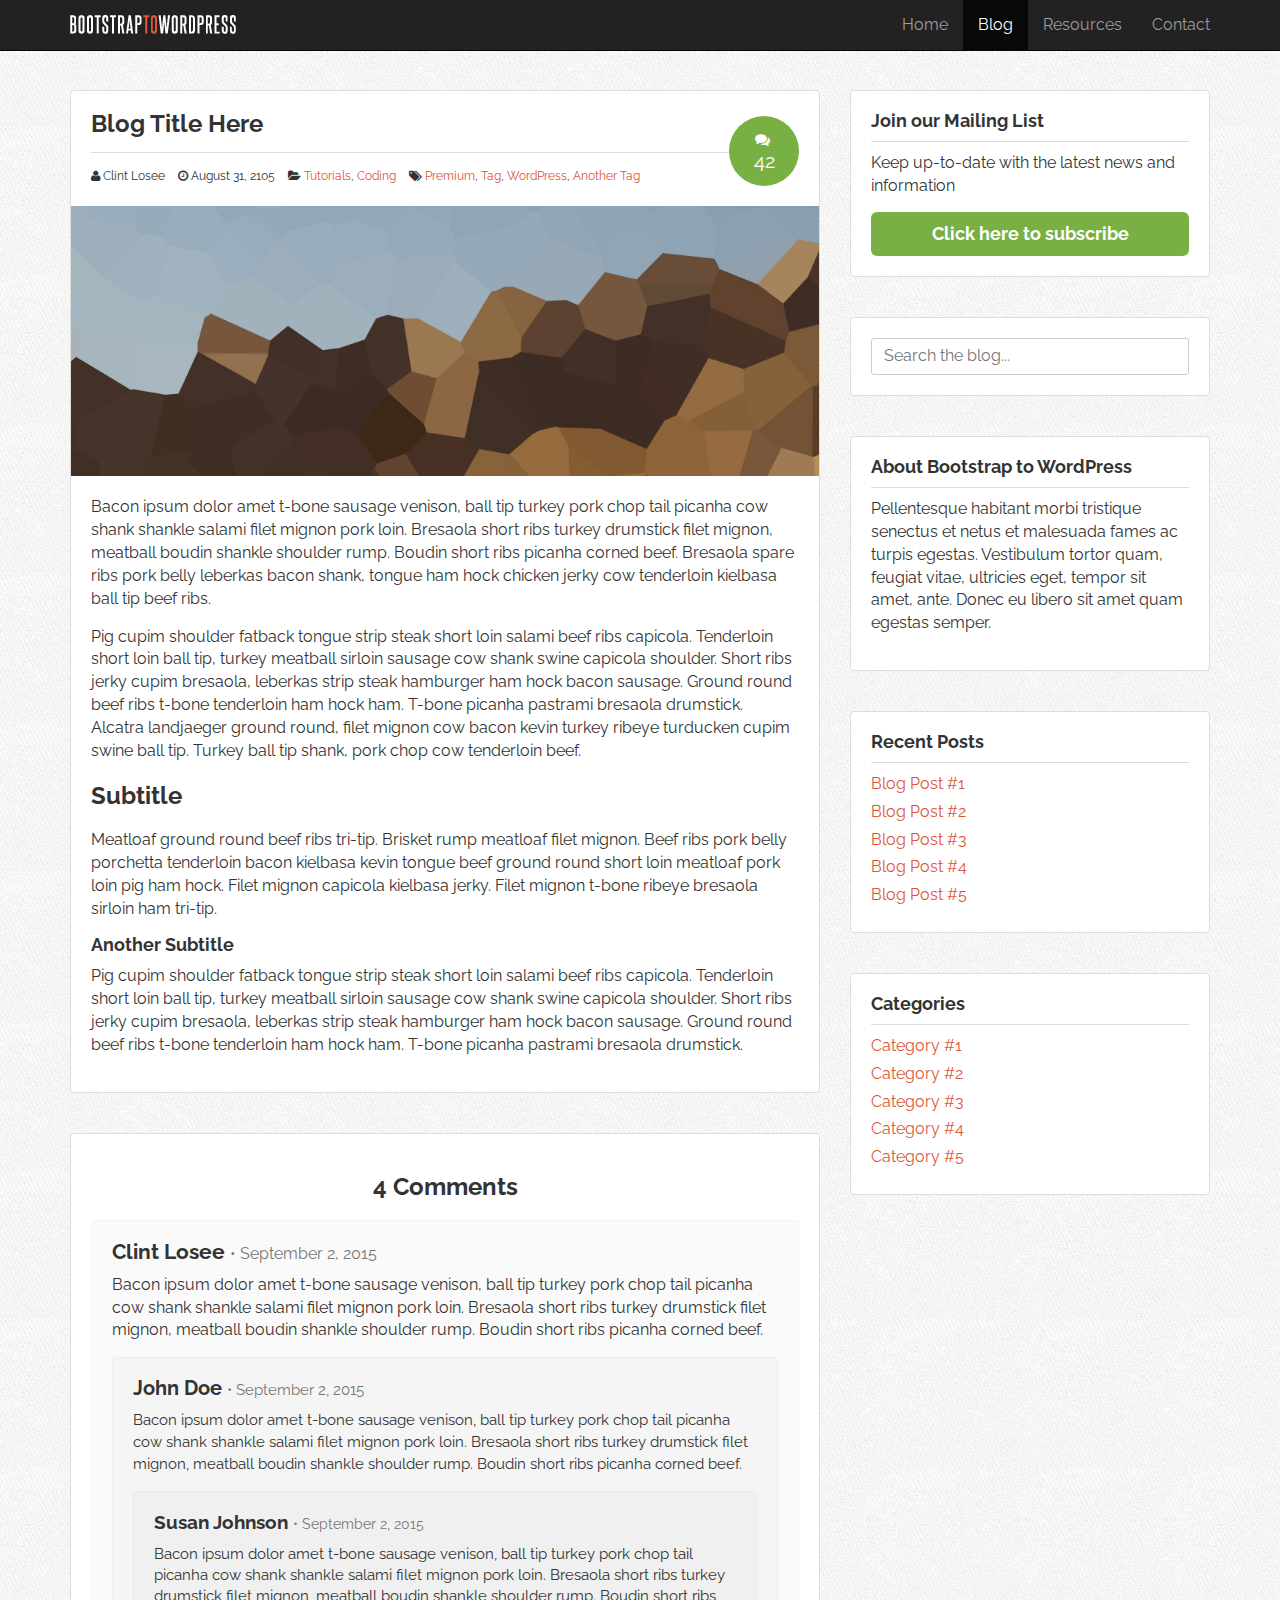
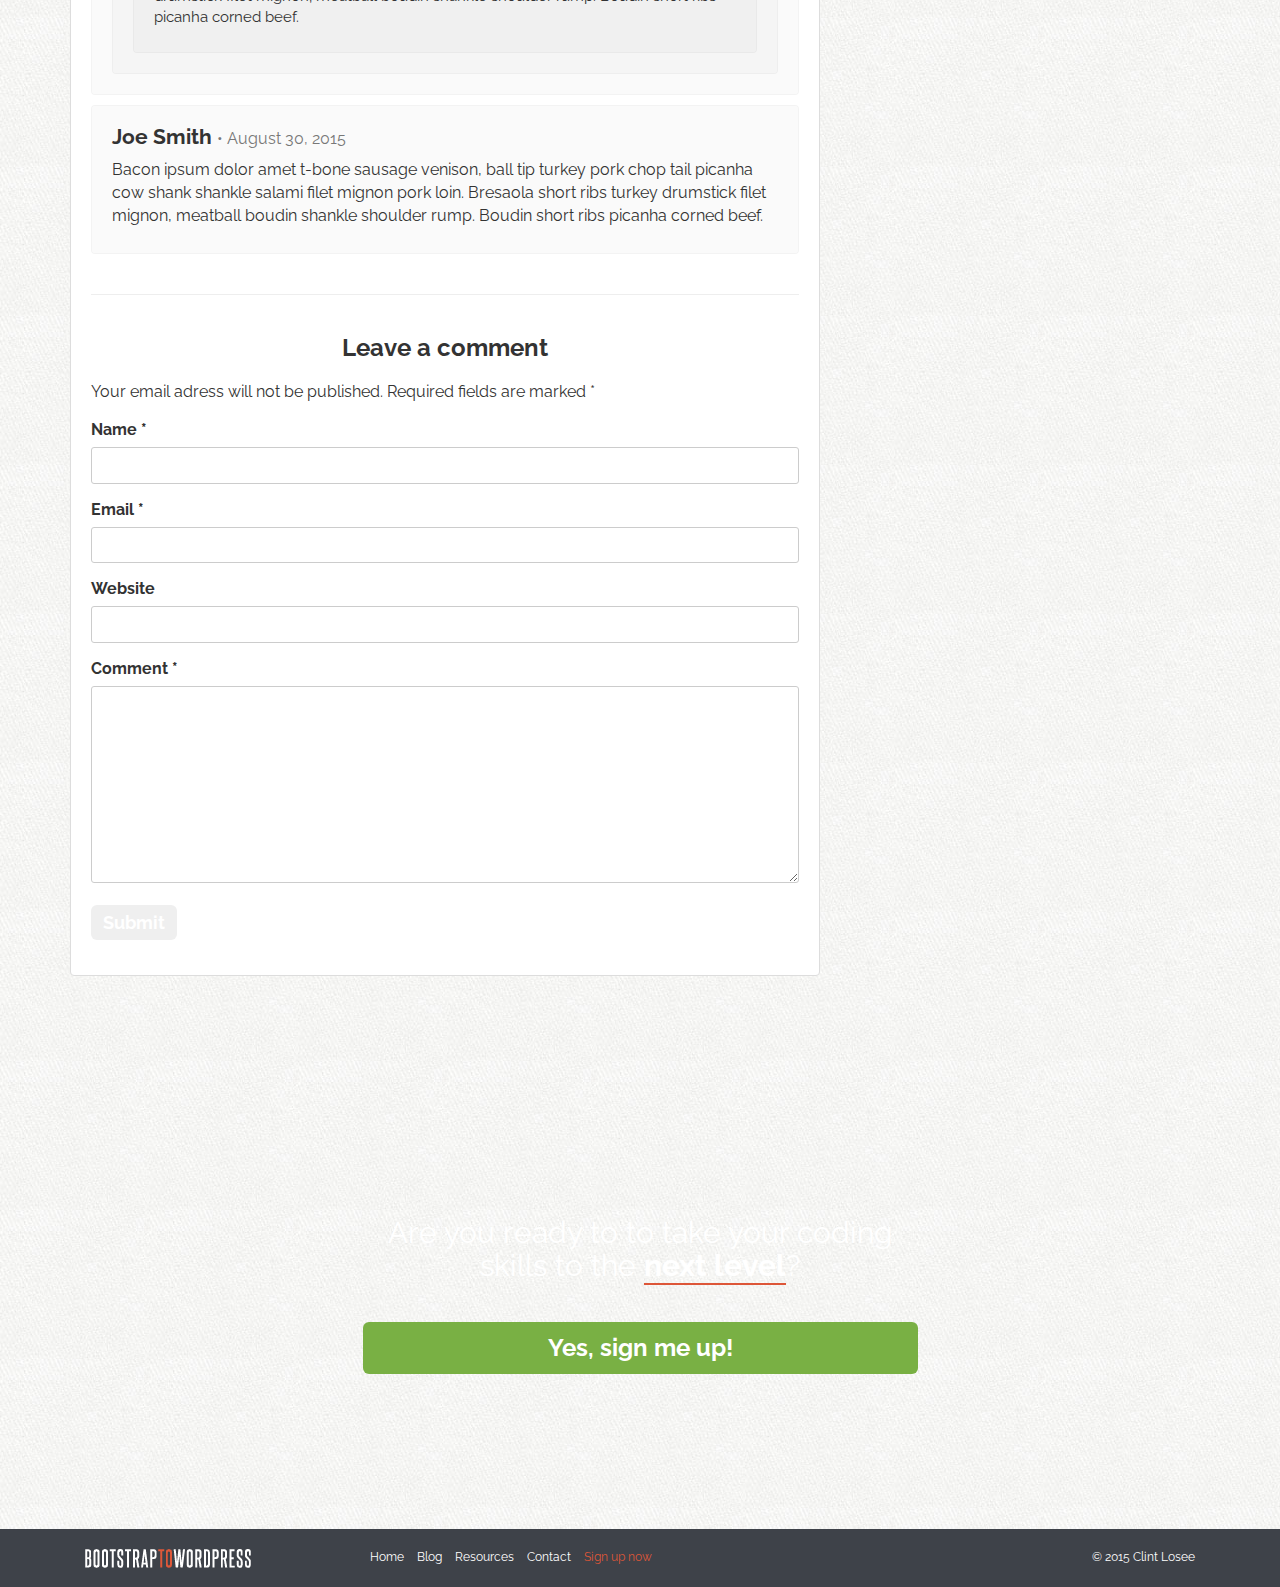
<file: Static/post.html>
<!DOCTYPE html>
<html lang="en">
    <head>
        <meta http-equiv="Content-Type" content="text/html; charset=UTF-8">
        <meta charset="utf-8">
        <meta name=viewport content="width=device-width, initial-scale=1">
        <meta name="description" content="">
        <meta name="author" content="">

        <!-- Site Favicon-->
        <link rel="icon" href="assets/img/favicon.ico">

        <!-- Bootstrap core CSS -->
        <link rel="stylesheet" href="assets/css/bootstrap.min.css">

        <!-- Font Awesome Icons -->
        <link rel="stylesheet" href="assets/css/font-awesome/css/font-awesome.min.css">

        <!-- Google Web Fonts -->
        <link href='https://fonts.googleapis.com/css?family=Raleway:400,700' rel='stylesheet' type='text/css'>

        <!-- Main CSS Styles -->
        <link rel="stylesheet" href="assets/css/styles.css">

        <title>Blog Post | Bootstrap to WordPress</title>

        <!-- HTML5 shiv and Respond.js IE8 support of HTML5 elements and media queries -->
        <!--[if lt IE 9]>
        <script src="https://oss.maxcdn.com/html5shiv/3.7.2/html5shiv.min.js"></script>
        <script src="https://oss.maxcdn.com/respond/1.4.2/respond.min.js"></script>
        <![endif]-->
    </head>
    <body class="blog">

        <!-- HEADER
        ================================ -->
        <header class="site-header" role="banner">

            <!-- Nav Bar -->
            <nav class="navbar-wrapper">
                <div class="navbar navbar-inverse navbar-fixed-top" role="navigation">
                    <div class="container">
                        <div class="navbar-header">
                            <button type="button" class="navbar-toggle" data-toggle="collapse" data-target=".navbar-collapse">
                                <span class="sr-only">Toggle Navigation</span>
                                <span class="icon-bar"></span>
                                <span class="icon-bar"></span>
                                <span class="icon-bar"></span>
                            </button>
                            <a href="/" class="navbar-brand"><img src="assets/img/logo.png" alt="Bootstrap to WordPress"/></a>
                        </div> <!-- end navbar-header -->
                        <div class="navbar-collapse collapse">
                            <ul class="nav navbar-nav navbar-right">
                                <li><a href="/">Home</a></li>
                                <li class="active"><a href="blog.html">Blog</a></li>
                                <li><a href="resources.html">Resources</a></li>
                                <li><a href="contact.html">Contact</a></li>
                            </ul> <!-- end nav -->
                        </div> <!-- end navbar-collapse collapse -->
                    </div> <!-- end container -->
                </div> <!-- end navbar -->
            </nav> <!-- end navbar-wrapper -->

        </header>

        <!-- BLOG POST CONTENT SECTION
        ================================ -->
        <div class="container">
            <div class="row" id="primary">

                <div id="content" class="col-sm-8">
                    <article class="post">
                        <header>
                            <h1>Blog Title Here</h1>
                            <div class="post-details">
                                <i class="fa fa-user"></i>Clint Losee
                                <i class="fa fa-clock-o"></i><time>August 31, 2105</time>
                                <i class="fa fa-folder-open"></i><a href="">Tutorials</a>, <a href="">Coding</a>
                                <i class="fa fa-tags"></i><a href="">Premium</a>, <a href="">Tag</a>, <a href="">WordPress</a>, <a href="">Another Tag</a>

                                <div class="post-comments-badge">
                                    <a href=""><i class="fa fa-comments"></i>42</a>
                                </div>
                            </div> <!-- end post-details -->
                        </header> <!-- end header -->
                        <div class="post-image">
                            <img src="assets/img/hero-bg.jpg" alt="Hero Image">
                        </div> <!-- end post-image -->
                        <div class="post-body">
                            <p>Bacon ipsum dolor amet t-bone sausage venison, ball tip turkey pork chop tail picanha cow shank shankle salami filet mignon pork loin. Bresaola short ribs turkey drumstick filet mignon, meatball boudin shankle shoulder rump. Boudin short ribs picanha corned beef. Bresaola spare ribs pork belly leberkas bacon shank, tongue ham hock chicken jerky cow tenderloin kielbasa ball tip beef ribs.</p>
                            <p>Pig cupim shoulder fatback tongue strip steak short loin salami beef ribs capicola. Tenderloin short loin ball tip, turkey meatball sirloin sausage cow shank swine capicola shoulder. Short ribs jerky cupim bresaola, leberkas strip steak hamburger ham hock bacon sausage. Ground round beef ribs t-bone tenderloin ham hock ham. T-bone picanha pastrami bresaola drumstick. Alcatra landjaeger ground round, filet mignon cow bacon kevin turkey ribeye turducken cupim swine ball tip. Turkey ball tip shank, pork chop cow tenderloin beef.</p>
                            <h3>Subtitle</h3>
                            <p>Meatloaf ground round beef ribs tri-tip. Brisket rump meatloaf filet mignon. Beef ribs pork belly porchetta tenderloin bacon kielbasa kevin tongue beef ground round short loin meatloaf pork loin pig ham hock. Filet mignon capicola kielbasa jerky. Filet mignon t-bone ribeye bresaola sirloin ham tri-tip.</p>
                            <h4>Another Subtitle</h4>
                            <p>Pig cupim shoulder fatback tongue strip steak short loin salami beef ribs capicola. Tenderloin short loin ball tip, turkey meatball sirloin sausage cow shank swine capicola shoulder. Short ribs jerky cupim bresaola, leberkas strip steak hamburger ham hock bacon sausage. Ground round beef ribs t-bone tenderloin ham hock ham. T-bone picanha pastrami bresaola drumstick.</p>
                        </div>
                    </article> <!-- end post -->

                    <div id="comments">
                        <div class="comments-wrap">
                            <h3>4 Comments</h3>

                            <ol class="comments-list">
                                <li class="comment">
                                    <h4>Clint Losee <small>&bull; September 2, 2015</small></h4>

                                    <div class="comment-body">
                                        <p>Bacon ipsum dolor amet t-bone sausage venison, ball tip turkey pork chop tail picanha cow shank shankle salami filet mignon pork loin. Bresaola short ribs turkey drumstick filet mignon, meatball boudin shankle shoulder rump. Boudin short ribs picanha corned beef.</p>
                                    </div> <!-- end comment-body -->

                                    <ol class="children">
                                        <li class="comment">
                                            <h4>John Doe <small>&bull; September 2, 2015</small></h4>

                                            <div class="comment-body">
                                                <p>Bacon ipsum dolor amet t-bone sausage venison, ball tip turkey pork chop tail picanha cow shank shankle salami filet mignon pork loin. Bresaola short ribs turkey drumstick filet mignon, meatball boudin shankle shoulder rump. Boudin short ribs picanha corned beef.</p>
                                            </div> <!-- end comment-body -->

                                            <ol class="children">
                                                <li class="comment">
                                                    <h4>Susan Johnson <small>&bull; September 2, 2015</small></h4>

                                                    <div class="comment-body">
                                                        <p>Bacon ipsum dolor amet t-bone sausage venison, ball tip turkey pork chop tail picanha cow shank shankle salami filet mignon pork loin. Bresaola short ribs turkey drumstick filet mignon, meatball boudin shankle shoulder rump. Boudin short ribs picanha corned beef.</p>
                                                    </div> <!-- end comment-body -->
                                                </li> <!-- end comment -->
                                            </ol>
                                        </li> <!-- end comment -->
                                    </ol>
                                </li> <!-- end comment -->

                                <li class="comment">
                                    <h4>Joe Smith <small>&bull; August 30, 2015</small></h4>

                                    <div class="comment-body">
                                        <p>Bacon ipsum dolor amet t-bone sausage venison, ball tip turkey pork chop tail picanha cow shank shankle salami filet mignon pork loin. Bresaola short ribs turkey drumstick filet mignon, meatball boudin shankle shoulder rump. Boudin short ribs picanha corned beef.</p>
                                    </div> <!-- end comment-body -->
                                </li>
                            </ol> <!-- end comments-list -->

                            <div id="leave-comment">
                                <h3>Leave a comment</h3>
                                <form>
                                    <p>Your email adress will not be published. Required fields are marked <span class="required">*</span></p>
                                    <p class="comment-form-author">
                                        <label for="author">Name *</label>
                                        <input type="text" id="author">
                                    </p>
                                    <p class="comment-form-email">
                                        <label for="email">Email *</label>
                                        <input type="email" id="email">
                                    </p>
                                    <p class="comment-form-url">
                                        <label for="url">Website</label>
                                        <input type="url" id="url">
                                    </p>
                                    <p class="comment-form-comment">
                                        <label for="comment">Comment *</label>
                                        <textarea id="comment" cols="45" rows="8"></textarea>
                                    </p>
                                    <p class="form-submit">
                                        <input type="submit" name="submit">
                                    </p>
                                </form>
                            </div> <!-- end leave-comment -->

                        </div> <!-- end comments-wrap -->
                    </div> <!-- end comments -->
                </div> <!-- end content -->

                <!-- BLOG SIDEBAR
                ================================ -->
                <aside class="col-sm-4">
                    <div class="widget">
                        <h4>Join our Mailing List</h4>
                        <p>Keep up-to-date with the latest news and information</p>
                        <button class="btn btn-success btn-lg btn-block" data-toggle="modal" data-target="#myModal">Click here to subscribe</button>
                    </div> <!-- end widget -->

                    <div class="widget">
                        <form role="form" class="search-form">
                            <label for="sidebar-search" class="sr-only">Search the blog</label>
                            <input type="text" id="sidebar-search" placeholder="Search the blog...">
                        </form>
                    </div> <!-- end widget -->

                    <div class="widget">
                        <h4>About Bootstrap to WordPress</h4>
                        <p>Pellentesque habitant morbi tristique senectus et netus et malesuada fames ac turpis egestas. Vestibulum tortor quam, feugiat vitae, ultricies eget, tempor sit amet, ante. Donec eu libero sit amet quam egestas semper.</p>
                    </div> <!-- end widget -->

                    <div class="widget">
                        <h4>Recent Posts</h4>
                        <ul>
                            <li><a href="#">Blog Post #1</a></li>
                            <li><a href="#">Blog Post #2</a></li>
                            <li><a href="#">Blog Post #3</a></li>
                            <li><a href="#">Blog Post #4</a></li>
                            <li><a href="#">Blog Post #5</a></li>
                        </ul>
                    </div> <!-- end widget -->

                    <div class="widget">
                        <h4>Categories</h4>
                        <ul>
                            <li><a href="#">Category #1</a></li>
                            <li><a href="#">Category #2</a></li>
                            <li><a href="#">Category #3</a></li>
                            <li><a href="#">Category #4</a></li>
                            <li><a href="#">Category #5</a></li>
                        </ul>
                    </div> <!-- end widget -->
                </aside> <!-- end aside -->

            </div> <!-- end row primary -->
        </div> <!-- end container -->

        <!-- SIGN UP SECTION
        ================================ -->
        <section id="signup" data-type="background" data-speed="4">
			<div class="container">
				<div class="row">
					<div class="col-sm-6 col-sm-offset-3">
						<h2>Are you ready to to take your coding skills to the <strong>next level</strong>?</h2>
						<p><a href="#" class="btn btn-lg btn-block btn-success ">Yes, sign me up!</a></p>
					</div> <!-- end col -->
				</div> <!-- end row -->
			</div> <!-- end container -->
        </section> <!-- end sign-up -->

        <!-- FOOTER
        ================================ -->
        <footer>
			<div class="container">
				<div class="col-sm-3">
					<p><a href="/"><img src="assets/img/logo.png" alt="Bootstrap to WordPress"></a></p>
				</div> <!-- end col -->

				<div class="col-sm-6">
					<nav>
						<ul class="list-unstyled list-inline">
							<li><a href="/">Home</a></li>
							<li><a href="">Blog</a></li>
							<li><a href="">Resources</a></li>
							<li><a href="">Contact</a></li>
							<li class="signup-link"><a href="">Sign up now</a></li>
						</ul> <!-- end list-unstyled -->
					</nav> <!-- end nav -->
				</div> <!-- end col -->
				<div class="col-sm-3">
					<p class="pull-right">&copy; 2015 Clint Losee</p>
				</div> <!-- end col -->
			</div> <!-- end container -->
        </footer> <!-- end footer -->

        <!-- MODAL SECTION
        ================================ -->
        <div class="modal fade" id="myModal">
            <div class="modal-dialog">
                <div class="modal-content">
                    <div class="modal-header">
                        <button type="button" class="close" data-dismiss="modal"><span aria-hidden="true">&times;</span><span class="sr-only">Close</span></button>
                        <h4 class="modal-title" id="myModalLabel"><i class="fa fa-envelope"></i>Subscribe</h4>
                    </div> <!-- end modal-header -->

                    <div class="modal-body">
                        <p>Simply enter your name and e-mail to stay up-to-date on the latest news and information!</p>

                        <form class="form-inline" role="form">
                            <div class="form-group">
                                <label class="sr-only" for="subscribe-name">Your first name</label>
                                <input type="text" class="form-control" id="subscribe-name" placeholder="Your first name">
                            </div> <!-- end form-group -->
                            <div class="form-group">
                                <label class="sr-only" for="subscribe-email">and your e-mail</label>
                                <input type="text" class="form-control" id="subscribe-email" placeholder="and your e-mail">
                            </div> <!-- end form-group -->

                            <input type="submit" class="btn btn-danger" value="Subscribe">
                        </form>

                        <hr>

                        <p><small>By providing your e-mail you consent to receiving promotional e-mails &amp; newsletters. <br>No spam. Just good stuff. We respect your privacy &amp; you may unsubscribe at any time.</small></p>
                    </div> <!-- end modal-body -->
                </div> <!-- end modal-content -->
            </div> <!-- end modal-dialog -->
        </div> <!-- end modal -->

        <!-- JAVASCRIPT -->
        <script src="https://ajax.googleapis.com/ajax/libs/jquery/2.1.4/jquery.min.js"></script>
        <script type="text/javascript">
            if (typeof jQuery == 'undefined') {
                document.write(unescape("%3Cscript src='assets/js/jquery-2.1.4.min.js'"));
            }
        </script>
        <script src="assets/js/bootstrap.min.js"></script>
        <script src="assets/js/main.js"></script>
    </body>
</html>
</file>
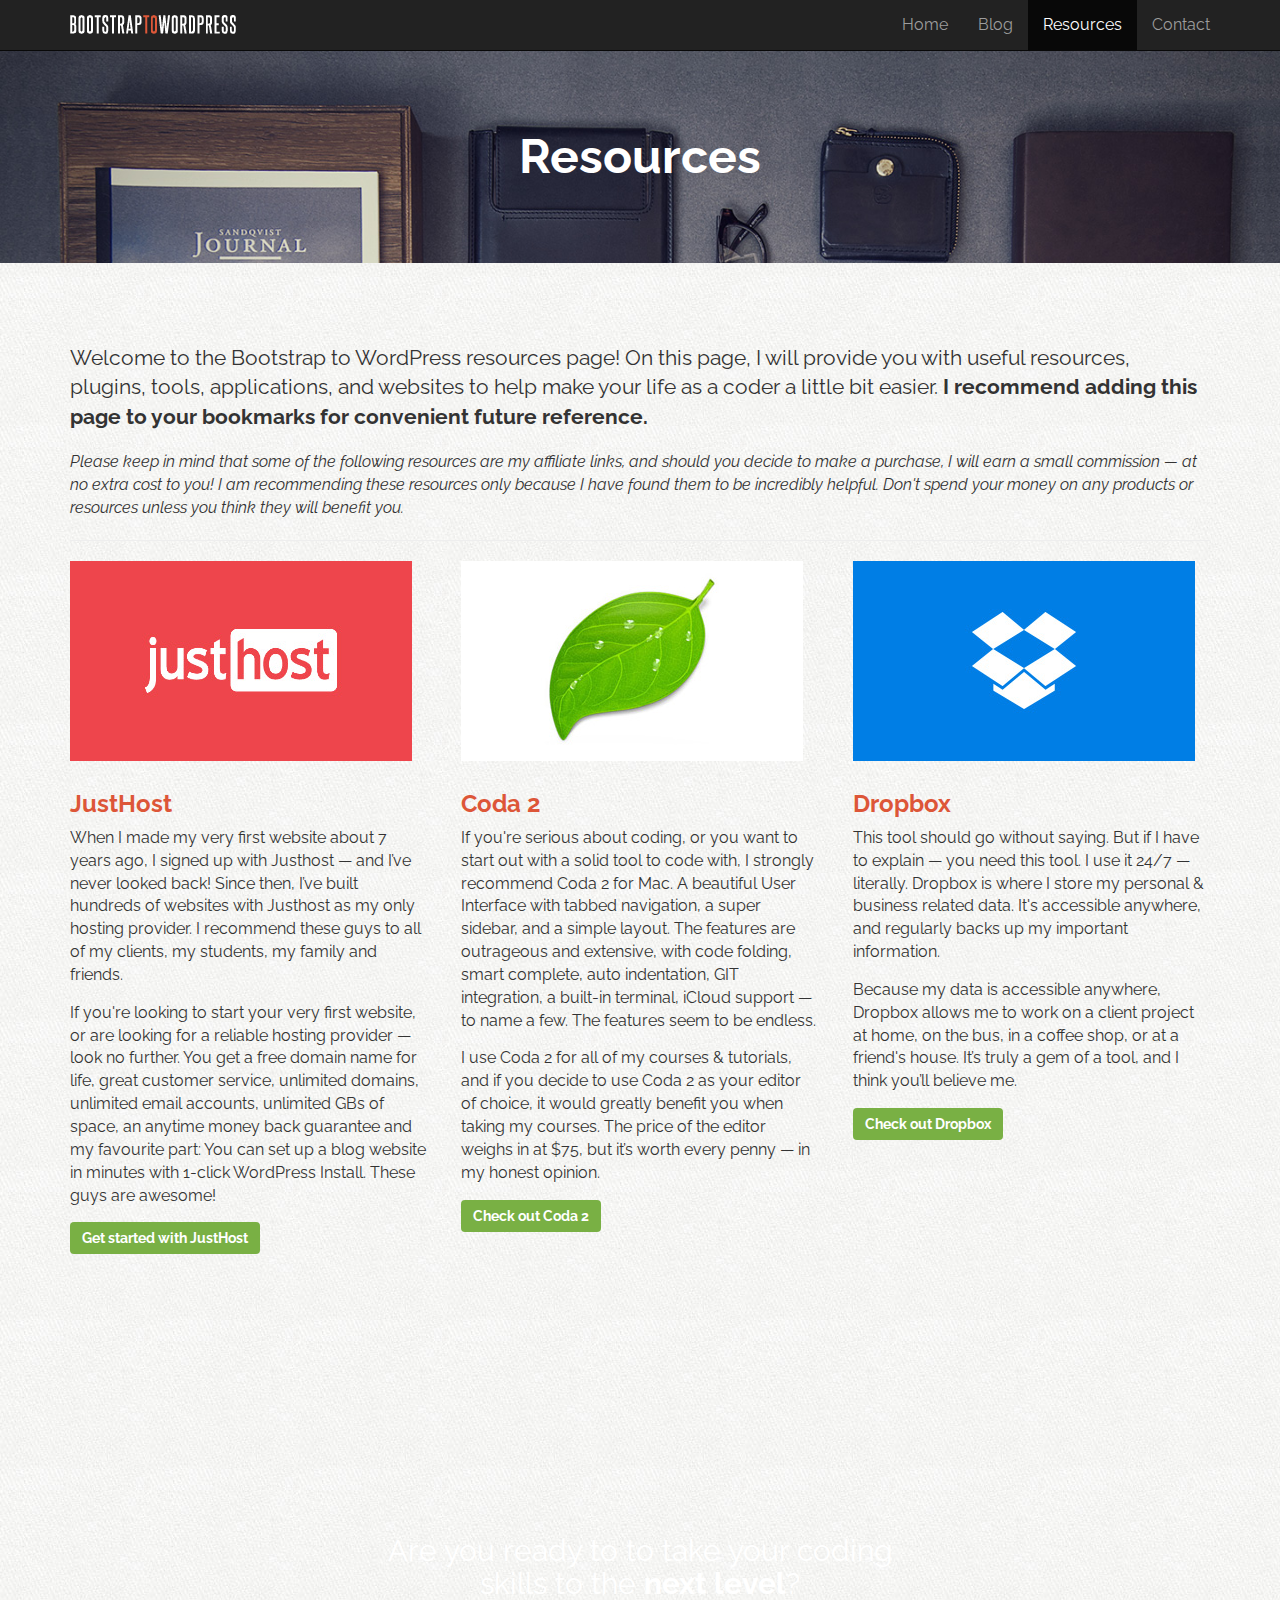
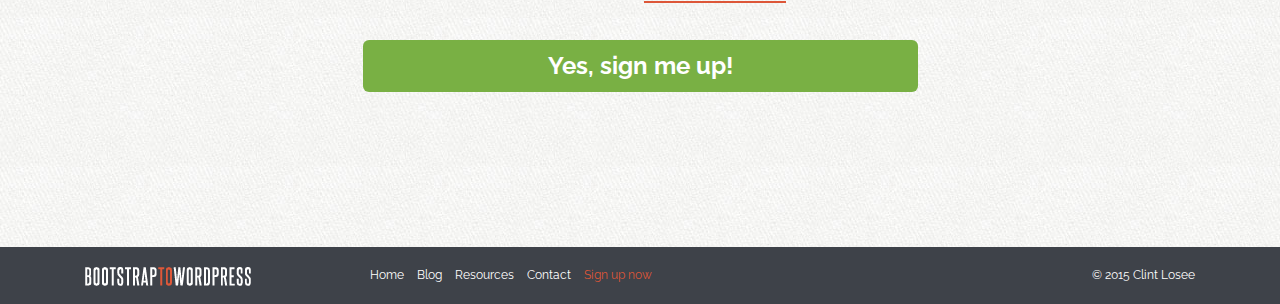
<file: Static/resources.html>
<!DOCTYPE html>
<html lang="en">
    <head>
        <meta http-equiv="Content-Type" content="text/html; charset=UTF-8">
        <meta charset="utf-8">
        <meta name=viewport content="width=device-width, initial-scale=1">
        <meta name="description" content="">
        <meta name="author" content="">

        <!-- Site Favicon-->
        <link rel="icon" href="assets/img/favicon.ico">

        <!-- Bootstrap core CSS -->
        <link rel="stylesheet" href="assets/css/bootstrap.min.css">

        <!-- Font Awesome Icons -->
        <link rel="stylesheet" href="assets/css/font-awesome/css/font-awesome.min.css">

        <!-- Google Web Fonts -->
        <link href='https://fonts.googleapis.com/css?family=Raleway:400,700' rel='stylesheet' type='text/css'>

        <!-- Main CSS Styles -->
        <link rel="stylesheet" href="assets/css/styles.css">

        <title>Resources | Bootstrap to WordPress</title>

        <!-- HTML5 shiv and Respond.js IE8 support of HTML5 elements and media queries -->
        <!--[if lt IE 9]>
        <script src="https://oss.maxcdn.com/html5shiv/3.7.2/html5shiv.min.js"></script>
        <script src="https://oss.maxcdn.com/respond/1.4.2/respond.min.js"></script>
        <![endif]-->
    </head>
    <body class="full-width resources">

        <!-- HEADER
        ================================ -->
        <header class="site-header" role="banner">

            <!-- Nav Bar -->
            <nav class="navbar-wrapper">
                <div class="navbar navbar-inverse navbar-fixed-top" role="navigation">
                    <div class="container">
                        <div class="navbar-header">
                            <button type="button" class="navbar-toggle" data-toggle="collapse" data-target=".navbar-collapse">
                                <span class="sr-only">Toggle Navigation</span>
                                <span class="icon-bar"></span>
                                <span class="icon-bar"></span>
                                <span class="icon-bar"></span>
                            </button>
                            <a href="/" class="navbar-brand"><img src="assets/img/logo.png" alt="Bootstrap to WordPress"/></a>
                        </div> <!-- end navbar-header -->
                        <div class="navbar-collapse collapse">
                            <ul class="nav navbar-nav navbar-right">
                                <li><a href="/">Home</a></li>
                                <li><a href="blog.html">Blog</a></li>
                                <li class="active"><a href="resources.html">Resources</a></li>
                                <li><a href="contact.html">Contact</a></li>
                            </ul> <!-- end nav -->
                        </div> <!-- end navbar-collapse collapse -->
                    </div> <!-- end container -->
                </div> <!-- end navbar -->
            </nav> <!-- end navbar-wrapper -->

        </header>

        <!-- FEATURED IMAGE
        ================================ -->
        <section class="feature-image feature-image-default-alt" data-type="background" data-speed="2">
            <h1 class="page-title">Resources</h1>
        </section> <!-- end section -->

        <!-- RESOURCES MAIN CONTENT
        ================================ -->
        <div class="container">
            <div class="row" id="primary">
                <div id="content" class="col-sm-12">
                    <section class="main-content">
                        <p class="lead">Welcome to the Bootstrap to WordPress resources page! On this page, I will provide you with useful resources, plugins, tools, applications, and websites to help make your life as a coder a little bit easier. <strong>I recommend adding this page to your bookmarks for convenient future reference.</strong></p>

                        <p><em>Please keep in mind that some of the following resources are my affiliate links, and should you decide to make a purchase, I will earn a small commission — at no extra cost to you! I am recommending these resources only because I have found them to be incredibly helpful. Don't spend your money on any products or resources unless you think they will benefit you.</em></p>

                        <hr>

                        <div class="resource-row clearfix">
                            <div class="resource">
                                <img src="assets/img/justhost-logo.jpg" alt="JustHost">

                                <h3><a href="#">JustHost</a></h3>

                                <p>When I made my very first website about 7 years ago, I signed up with Justhost — and I’ve never looked back! Since then, I’ve built hundreds of websites with Justhost as my only hosting provider. I recommend these guys to all of my clients, my students, my family and friends.</p>

                                <p>If you're looking to start your very first website, or are looking for a reliable hosting provider — look no further. You get a free domain name for life, great customer service, unlimited domains, unlimited email accounts, unlimited GBs of space, an anytime money back guarantee and my favourite part: You can set up a blog website in minutes with 1-click WordPress Install. These guys are awesome!</p>

                                <a href="#" class="btn btn-success">Get started with JustHost</a>
                            </div> <!-- end resource -->

                            <div class="resource">
                                <img src="assets/img/coda2-logo.jpg" alt="Coda 2">

                                <h3><a href="#">Coda 2</a></h3>

                                <p>If you're serious about coding, or you want to start out with a solid tool to code with, I strongly recommend Coda 2 for Mac. A beautiful User Interface with tabbed navigation, a super sidebar, and a simple layout. The features are outrageous and extensive, with code folding, smart complete, auto indentation, GIT integration, a built-in terminal, iCloud support — to name a few. The features seem to be endless.</p>

                                <p>I use Coda 2 for all of my courses &amp; tutorials, and if you decide to use Coda 2 as your editor of choice, it would greatly benefit you when taking my courses. The price of the editor weighs in at $75, but it’s worth every penny — in my honest opinion.</p>

                                <a href="#" class="btn btn-success">Check out Coda 2</a>
                            </div> <!-- end resource -->

                            <div class="resource">
                                <img src="assets/img/dropbox-logo.jpg" alt="Dropbox">

                                <h3><a href="#">Dropbox</a></h3>

                                <p>This tool should go without saying. But if I have to explain — you need this tool. I use it 24/7 — literally. Dropbox is where I store my personal &amp; business related data. It's accessible anywhere, and regularly backs up my important information.</p>

                                <p>Because my data is accessible anywhere, Dropbox allows me to work on a client project at home, on the bus, in a coffee shop, or at a friend's house. It’s truly a gem of a tool, and I think you’ll believe me.</p>

                                <a href="#" class="btn btn-success">Check out Dropbox</a>
                            </div> <!-- end resource -->
                        </div> <!-- end resource-row -->
                        
                    </section> <!-- end main-content -->
                </div> <!-- end content col -->
            </div> <!-- end row primary -->
        </div> <!-- end container -->

        <!-- SIGN UP SECTION
        ================================ -->
        <section id="signup" data-type="background" data-speed="4">
			<div class="container">
				<div class="row">
					<div class="col-sm-6 col-sm-offset-3">
						<h2>Are you ready to to take your coding skills to the <strong>next level</strong>?</h2>
						<p><a href="#" class="btn btn-lg btn-block btn-success ">Yes, sign me up!</a></p>
					</div> <!-- end col -->
				</div> <!-- end row -->
			</div> <!-- end container -->
        </section> <!-- end sign-up -->

        <!-- FOOTER
        ================================ -->
        <footer>
			<div class="container">
				<div class="col-sm-3">
					<p><a href="/"><img src="assets/img/logo.png" alt="Bootstrap to WordPress"></a></p>
				</div> <!-- end col -->

				<div class="col-sm-6">
					<nav>
						<ul class="list-unstyled list-inline">
							<li><a href="/">Home</a></li>
							<li><a href="">Blog</a></li>
							<li><a href="">Resources</a></li>
							<li><a href="">Contact</a></li>
							<li class="signup-link"><a href="">Sign up now</a></li>
						</ul> <!-- end list-unstyled -->
					</nav> <!-- end nav -->
				</div> <!-- end col -->
				<div class="col-sm-3">
					<p class="pull-right">&copy; 2015 Clint Losee</p>
				</div> <!-- end col -->
			</div> <!-- end container -->
        </footer> <!-- end footer -->

        <!-- MODAL SECTION
        ================================ -->
        <div class="modal fade" id="myModal">
            <div class="modal-dialog">
                <div class="modal-content">
                    <div class="modal-header">
                        <button type="button" class="close" data-dismiss="modal"><span aria-hidden="true">&times;</span><span class="sr-only">Close</span></button>
                        <h4 class="modal-title" id="myModalLabel"><i class="fa fa-envelope"></i>Subscribe</h4>
                    </div> <!-- end modal-header -->

                    <div class="modal-body">
                        <p>Simply enter your name and e-mail to stay up-to-date on the latest news and information!</p>

                        <form class="form-inline" role="form">
                            <div class="form-group">
                                <label class="sr-only" for="subscribe-name">Your first name</label>
                                <input type="text" class="form-control" id="subscribe-name" placeholder="Your first name">
                            </div> <!-- end form-group -->
                            <div class="form-group">
                                <label class="sr-only" for="subscribe-email">and your e-mail</label>
                                <input type="text" class="form-control" id="subscribe-email" placeholder="and your e-mail">
                            </div> <!-- end form-group -->

                            <input type="submit" class="btn btn-danger" value="Subscribe">
                        </form>

                        <hr>

                        <p><small>By providing your e-mail you consent to receiving promotional e-mails &amp; newsletters. <br>No spam. Just good stuff. We respect your privacy &amp; you may unsubscribe at any time.</small></p>
                    </div> <!-- end modal-body -->
                </div> <!-- end modal-content -->
            </div> <!-- end modal-dialog -->
        </div> <!-- end modal -->

        <!-- JAVASCRIPT -->
        <script src="https://ajax.googleapis.com/ajax/libs/jquery/2.1.4/jquery.min.js"></script>
        <script type="text/javascript">
            if (typeof jQuery == 'undefined') {
                document.write(unescape("%3Cscript src='assets/js/jquery-2.1.4.min.js'"));
            }
        </script>
        <script src="assets/js/bootstrap.min.js"></script>
        <script src="assets/js/main.js"></script>
    </body>
</html>
</file>
<file: Static/assets/css/styles.css>
/* COLOR REFERENCES

Green:		#79b044
Salmon:		#dd5638
Blue Gray:	#3e4249

*/

/* == GENERAL STYLES == */

body {
	margin-top: 50px;
	font-family: 'Raleway', Helvetica, sans-serif;
	font-size: 16px;
	background: url('../img/tile.jpg') top left repeat;
}

/* == GLOBAL STYLES == */
h1, h2, h3, h4, h5, h6 {
	-webkit-font-smoothing: antialiased;
	text-rendering: optimizelegibility;
	font-weight: bold;
}

h1 {
	font-size: 3em;
}
h1, h2 {
	margin: 0 0 40px;
}
h3 {
	margin: 20px 0;
}
h4 {
	font-size: 18px;
}

p.lead {
	font-weight: normal;
}
p {
	margin: 0 0 15px;
}

a:link, a:visited {
	color: #dd5638;
}
a:hover {
	text-decoration: none;
	color: #c9302c;
}

button, input, .btn, a.btn {
	-webkit-font-smoothing: antialiased;
	text-rendering: optimizelegibility;
	color: white;
}
img {
	max-width: 100%;
}
.modal-content {
	background: url('../img/tile.jpg') top left repeat;
}
button.btn:focus {
	outline: none !important;
}
.btn {
	font-weight: bold;
}
.btn-danger {
	background-color: #dd5638;
	border-color: #d95131;
}
.btn-success {
	background-color: #79b044;
	border: none;
}
.btn-success:hover {
	background-color: #6a9b3d;
	border-color: #6a9b3d;
}

.badge.social {
	background: #ccc;
	font-size: 24px;
	height: 40px;
	width: 40px;
	text-align: center;
	line-height: 42px;
	margin: 0 5px 20px 0;
	padding: 0;
	-webkit-border-radius: 50px;
	-moz-border-radius: 50px;
	border-radius: 50px;
}
.badge.social.twitter:hover { background: #55acee; }
.badge.social.facebook:hover { background: #3b5998; }
.badge.social.gplus:hover { background: #db4b39; }

blockquote {
	padding: 0;
	border: none;
	font-style: italic;
	text-align: left;
}
blockquote cite {
	display: block;
	color: #777;
	margin: 15px 0 0 0;
}
blockquote:before {
	display: none;
}


/* == HERO == */
#hero {
	background: url('../img/hero-bg.jpg') 50% 50px repeat fixed;
	min-height: 500px;
	padding: 40px 0;
	color: white;
	-webkit-font-smoothing: antialiased;
	text-rendering: optimizelegibility;
}
#hero article {
	width: 100%;
	text-align: center;
}
#hero .hero-text {
	margin-top: 30px;
}
#price-timeline {
	margin: 30px 0 0px;
	text-align: center;
}
#price-timeline .price {
	display: inline-block;
	margin: 0 2% 0 0;
	width: 30%;
	background: #3e4249;
	padding: 10px 20px 30px;
	position: relative;
	vertical-align: top;
}
#price-timeline .price.active {
	background: #dd5638;
}
#price-timeline .price span {
	background: #101010;
	display: block;
	height: 70px;
	width: 70px;
	text-align: center;
	line-height: 70px;
	font-weight: bold;
	font-size: 24px;
	border-radius: 100%;
	-webkit-border-radius: 100%;
	-moz-border-radius: 100%;
	position: absolute;
	bottom: -35px;
	left: 50%;
	margin-left: -35px;
}
#price-timeline h4 {
	margin: 0 0 10px;
}
#price-timeline h4 small {
	color: white;
	font-weight: bold;
	display: block;
}
#price-timeline p {
	margin: 80px 0 0 0;
}

/* == LAYOUT == */

.row + .row {
	margin-top: 20px;
}

section {
	padding: 80px 0;
}
section.main-content {
	padding: 40px 0;
}
section h2 {
	margin: 20px 0 40px;
}
section h3 {
	margin: 30px 0 10px;
}

#primary {
	padding-top: 40px;
	padding-bottom: 40px;
}

.feature-image {
	display: table;
	width: 100%;
}
.feature-image-default {
	background: url('../img/stuff-feature.jpg') no-repeat;
	background-size: cover;
}
.feature-image-default-alt {
	background: url('../img/hipster-stuff.jpg') no-repeat;
	background-size: cover;
}
.feature-image h1 {
	display: table-cell;
	vertical-align: middle;
	text-align: center;
	color: white;
}

.section-header {
	text-align: center;
}
#optin {
	background: #3e4249;
	padding: 20px 0;
	color: white;
	-webkit-font-smoothing: antialiased;
	text-rendering: optimizelegibility;
	font-size: 1.2em;
}
#optin p {
	margin: 7px 0 0 0;
}
#who-benefits {
	background: white;
}
#course-features {
	background: #3e4249;
	color: white;
	text-align: center;
}
#project-features {
	text-align: center;
}
#video-feature {
	background: url('../img/stuff-bg.jpg') 50% 100% repeat fixed;
	background-size: cover;
	text-align: center;
	color: white;
}
#instructor {
	background: white url('../img/brad-elvis.png') 90% -10px no-repeat;
}
#instructor h2 {
	margin: 0 0 20px;
}
#instructor .num {
	display: table;
	font-size: 30px;
	font-weight: bold;
	line-height: 24px;
	color: white;
	height: 140px;
	width: 140px;
	text-align: center;
	background: #dd5638;
	-webkit-border-radius: 100%;
	-moz-border-radius: 100%;
	border-radius: 100%;
	-webkit-font-smoothing: antialiased;
	text-rendering: optimizelegibility;
}
#instructor .num .num-content {
	display: table-cell;
	vertical-align: middle;
}
#instructor .num span {
	display: block;
	font-size: 20px;
	font-weight: normal;
}
#kudos {
	text-align: center;
}
.testimonial {
	margin-bottom: 60px;
}
.testimonial img {
	-webkit-border-radius: 50%;
	-moz-border-radius: 50%;
	border-radius: 50%;
}
#signup {
	background: url('../img/hipster-stuff.jpg') center center repeat fixed;
	text-align: center;
	background-size: cover;
	color: white;
	padding: 140px 0;
}
#signup h2 {
	font-weight: normal;
}
#signup h2 strong {
	border-bottom: 2px solid #dd5638;
}
#signup .btn {
	font-size: 24px;
}
footer {
	background: #3e4249;
	color: white;
	padding: 20px 0 10px;
	font-size: 12px;
}
footer p {
	margin: 0;
}
footer a:link, footer a:visited {
	color: white;
}
footer a:hover {
	color: #dd5638;
}
footer li.signup-link a {
	color: #dd5638;
}
footer li.signup-link a:hover {
	font-weight: bold;
}

/* == BLOG == */

.post, .widget, #comments {
	position: relative;
	border: 1px solid #ddd;
	background: white;
	margin: 0 0 40px;
	-webkit-border-radius: 4px;
	-moz-border-radius: 4px;
	border-radius: 4px;
}
.post header,
.post .post-excerpt,
.post .post-body,
#comments .comments-wrap {
	padding: 20px;
}
.post header h1,
.post header h3 {
	margin: 0 0 15px;
	padding: 0 0 15px;
	border-bottom: 1px solid #ddd;
}
.post header h1 {
	font-size: 24px;
}
.post-image {
	height: auto;
}
.post-details {
	font-size: 12px;
	width: 90%;
}
.post-details i.fa {
	padding-left: 10px;
	padding-right: 3px;
}
.post-details i.fa:first-child {
	padding: 0;
	padding-right: 3px;
}

/* == SIDEBAR ==*/

.widget {
	padding: 20px;
}
.widget h4 {
	margin: 0 0 10px;
	padding: 0 0 10px;
	border-bottom: 1px solid #ddd;
}
.widget ul {
	list-style: none;
	margin: 0;
	padding: 0;
}
.widget ul li {
	margin: 0 0 5px;
	padding-left: 0;
	-ms-transition: all .5s ease-in-out;
    -o-transition: all .5s ease-in-out;
    -moz-transition: all .5s ease-in-out;
    -webkit-transition: all .5s ease-in-out;
    transition: all .5s ease-in-out;
}
.widget ul li:hover {
	padding-left: 2px;
}

/* == COMMENTS ==*/
.post-comments-badge {
	height: 70px;
	width: 70px;
	position: absolute;
	top: 25px;
	right: 20px;
	border: none;
	-webkit-border-radius: 100%;
	-moz-border-radius: 100%;
	border-radius: 100%;
	background: #79b044;
	text-align: center;
	display: table;
}
.post-comments-badge a {
	display: table-cell;
	vertical-align: middle;
	color: white;
	font-size: 20px;
	line-height: 20px;
}
.post-comments-badge i.fa {
	display: block;
	font-size: 15px;
	padding: 0;
	margin-bottom: 4px;
}
.post-comments-badge:hover {
	background-color: #8bc653;
}

#comments h3 {
	text-align: center;
}
#comments h4 {
	font-size: 1.3em;
}
#comments ol {
	list-style: none;
	padding: 0;
	margin: 0;
}
#comments ol li {
	background: rgba(0,0,0,0.02);
	padding: 10px 20px;
	margin: 10px 0;
	border-radius: 4px;
	border: 1px solid rgba(0,0,0,0.03);
}
#comments ol li ol.children {
	padding: 0;
	list-style: none;
	font-size: 0.96em;
}
#leave-comment {
	margin: 40px 0 0;
	padding: 20px 0 0;
	border-top: 1px solid #eee;
}

/* == RESOURCES ==*/

.resource {
	width: 31.33333333%;
	float: left;
	margin: 0 3% 40px 0;
}
.resource:nth-child(3n) {
	margin-right: 0;
}


/* == CUSTOM ICON SPRITE == */

.ci {
	display: inline-block;
	width: 40px;
	height: 40px;
	background: url('../img/icon-sprite.png') no-repeat;
}
.ci.ci-computer			{ background-position: 0 0; }
.ci.ci-watch			{ background-position: -40px 0; }
.ci.ci-calendar			{ background-position: -80px 0; }
.ci.ci-community		{ background-position: -120px 0; }
.ci.ci-instructor		{ background-position: -160px 0; }
.ci.ci-device			{ background-position: -200px 0; }

/* == FORMS == */

label {
	display: block;
	font-weight: bold;
}
input[type='text'],
input[type='email'],
input[type='url'],
input[type='password'],
input[type='search'],
textarea {
	color: #666;
	border: 1px solid #ccc;
	-webkit-border-radius: 3px;
	-moz-border-radius: 3px;
	border-radius: 3px;
	-webkit-box-sizing: border-box;
	-moz-box-sizing: border-box;
	box-sizing: border-box;
	width: 100%;
	padding: 6px 12px;
}

input[type="submit"],
button[type="submit"] {
	display: inline-block;
	margin: 0;
	padding: 6px 12px;
	font-size: 18px;
	font-weight: bold;
	line-height: 1.33;
	text-align: center;
	white-space: nowrap;
	vertical-align: middle;
	-webkit-user-select: none;
	-moz-user-select: none;
	-ms-user-select: none;
	user-select: none;
	background-image: none;
	border: none;
	border-radius: 6px;
}
input[type="submit"]:hover,
button[type="submit"]:hover {
	outline: none;
	border: none;
	background: #aaa;
}

/* == MEDIA QUERIES == */

@media screen and ( max-width: 991px ) {
	#instructor .container {
		background: rgba(255, 255, 255, 0.8);
	}
}
@media screen and ( max-width: 768px ) {
	.logo {
		width: 50%;
	}

	#optin p {
		margin: 0 0 10px;
	}

	#video-feature iframe {
		height: 240px;
	}

	.resource {
		width: 48%;
		margin-right: 2%;
		min-height: 750px;
	}
}
@media screen and ( max-width: 568px ) {
	#hero {
		background-position: 50% 50px;
	}
	#price-timeline p {
		margin: 50px 0 0 0;
	}
	#instructor .num {
		height: 100px;
		width: 100px;
		font-size: 22px;
	}
	#instructor .num span {
		font-size: 16px;
	}
	.resource {
		width: 100%;
		margin-right: 0;
		min-height: 0;
	}
}
</file>
